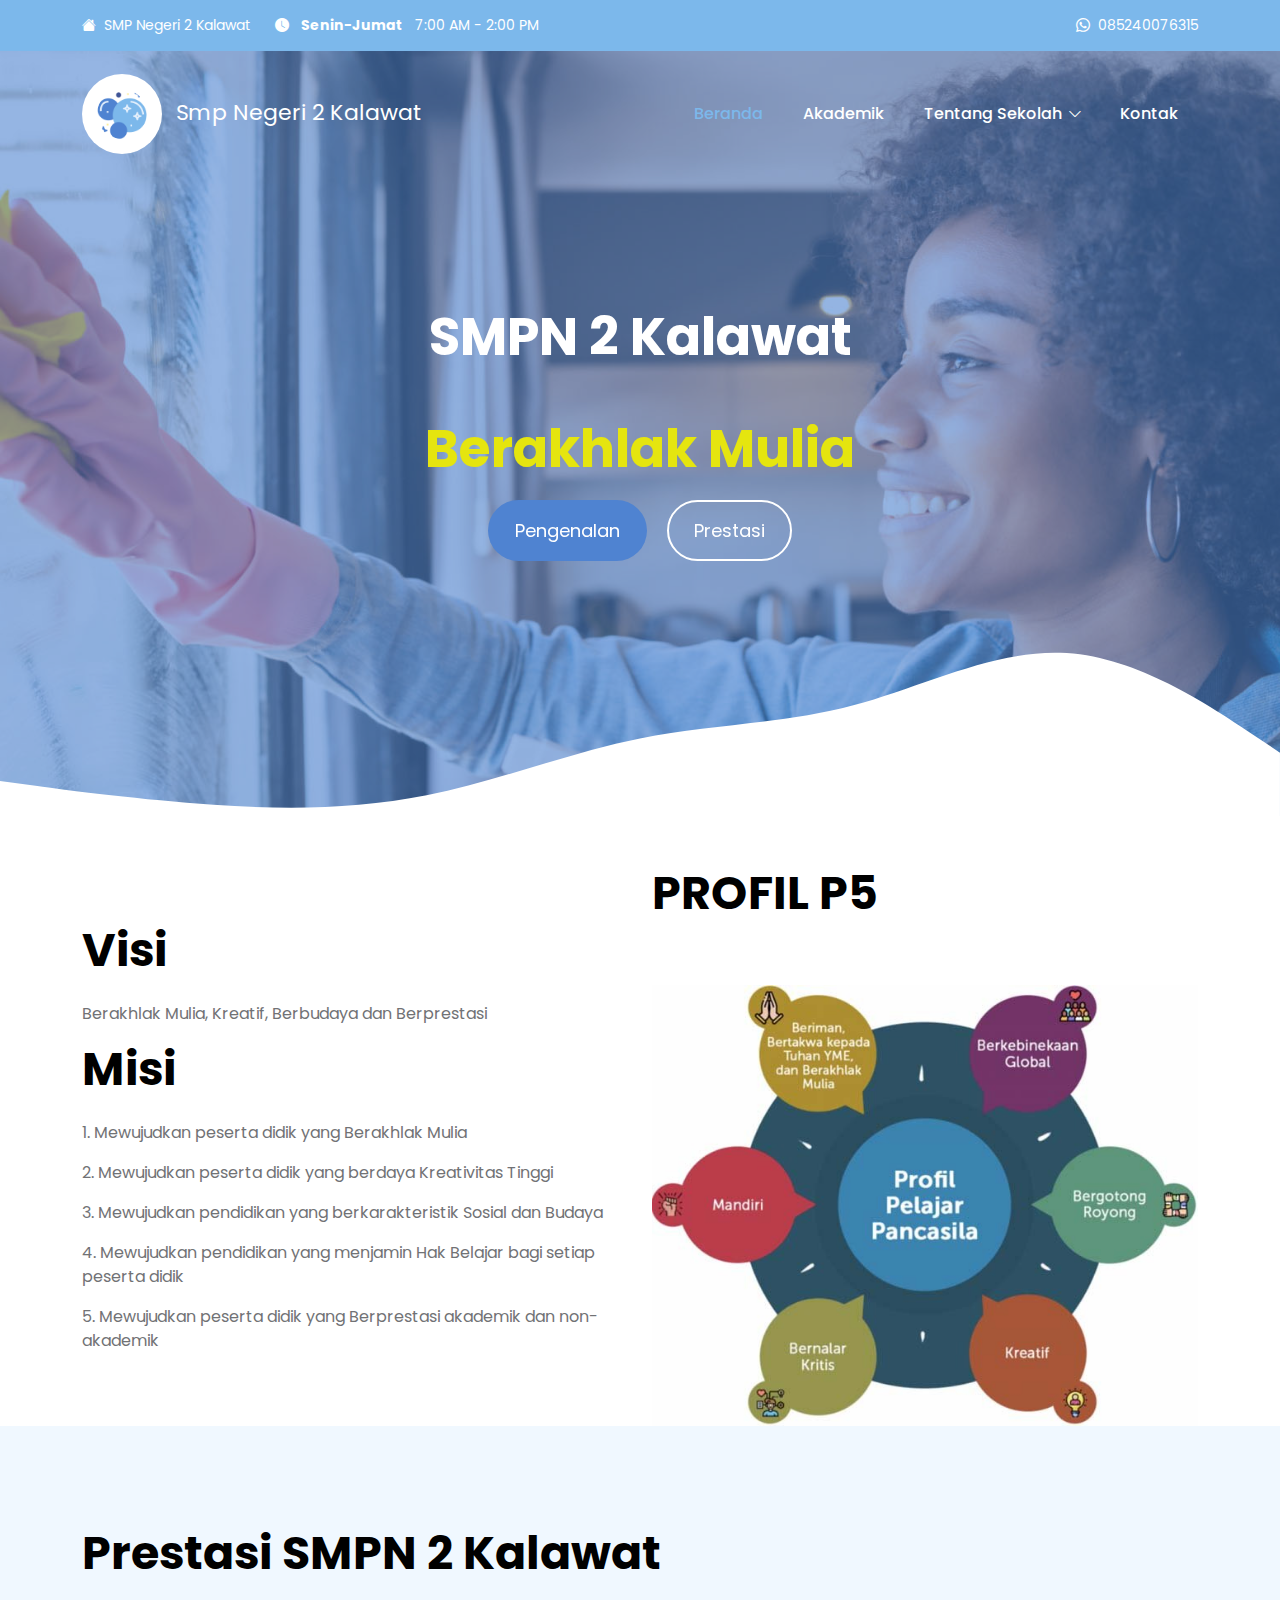
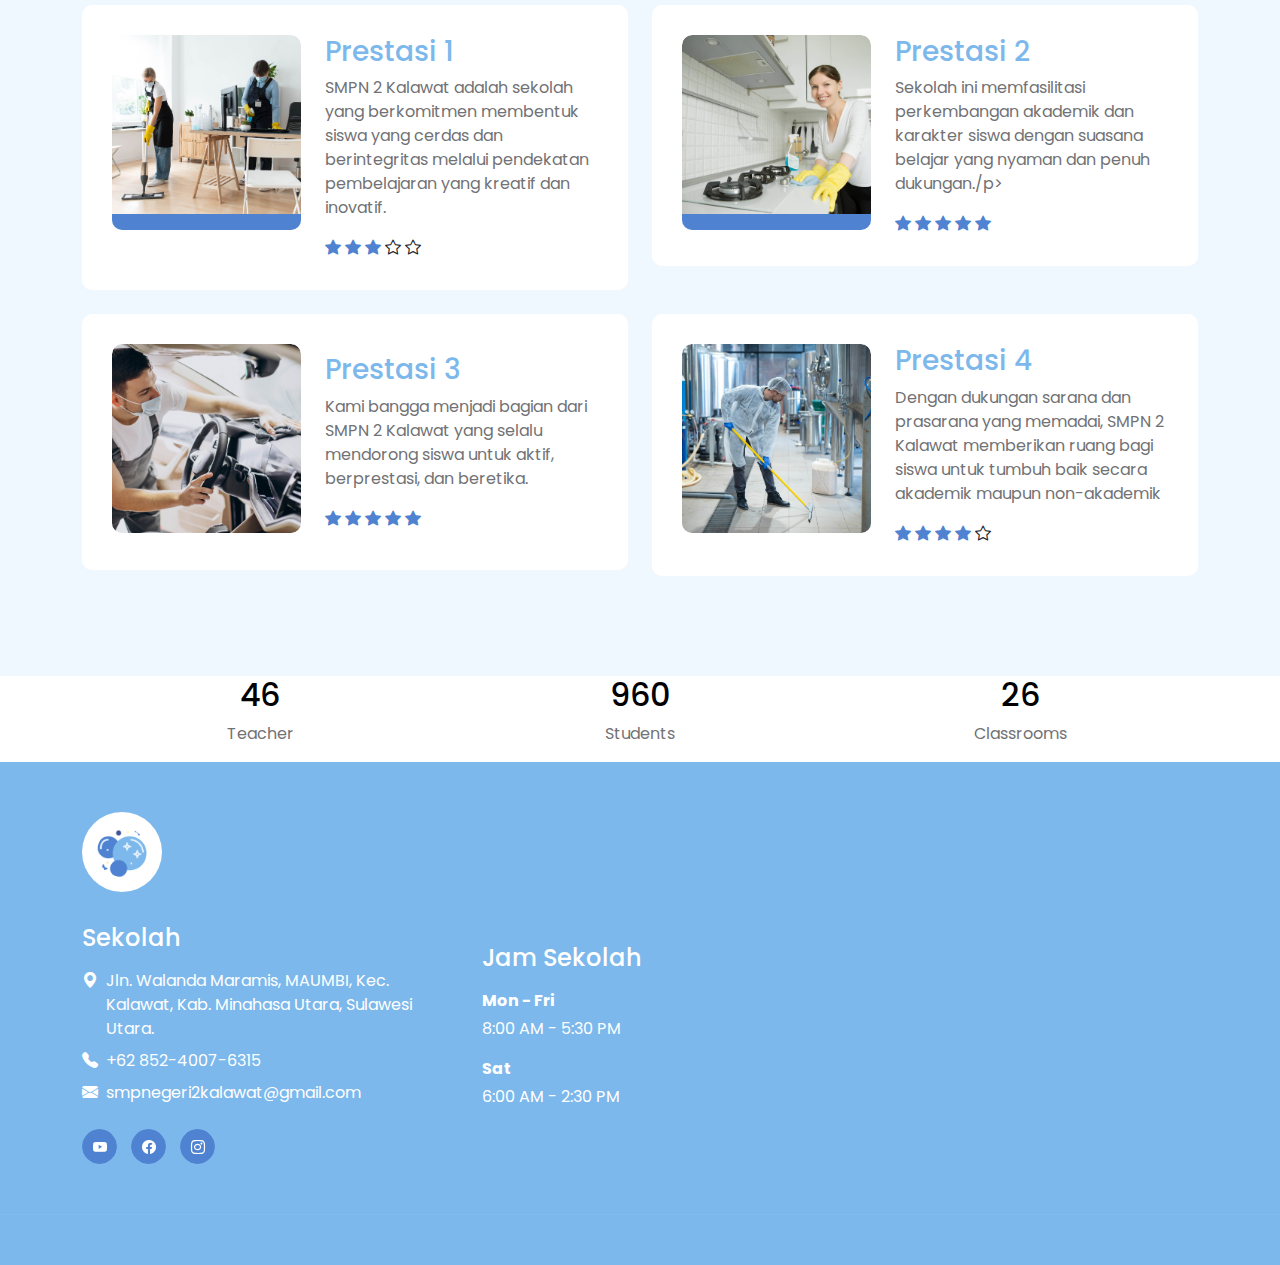
<file: index.html>
<!doctype html>
<html lang="en">
    <head>
        <meta charset="utf-8">
        <meta name="viewport" content="width=device-width, initial-scale=1">

        <meta name="description" content="">
        <meta name="author" content="">

        <title>SMPN 2 Kalawat</title>

        <!-- CSS FILES -->        
        <link rel="preconnect" href="https://fonts.googleapis.com">
        
        <link rel="preconnect" href="https://fonts.gstatic.com" crossorigin>
        
        <link href="https://fonts.googleapis.com/css2?family=Poppins:ital,wght@0,400;0,500;0,700;1,400&display=swap" rel="stylesheet">

        <link href="css/bootstrap.min.css" rel="stylesheet">

        <link href="css/bootstrap-icons.css" rel="stylesheet">

        <link href="css/tooplate-clean-work.css" rel="stylesheet">

<!--

Tooplate 2132 Clean Work

https://www.tooplate.com/view/2132-clean-work

Free Bootstrap 5 HTML Template

-->
    </head>
    
    <body>

        <header class="site-header">
            <div class="container">
                <div class="row">
                    
                    <div class="col-lg-12 col-12 d-flex flex-wrap">
                        <p class="d-flex me-4 mb-0">
                            <i class="bi-house-fill me-2"></i>
                            SMP Negeri 2 Kalawat
                        </p>

                        <p class="d-flex d-lg-block d-md-block d-none me-4 mb-0">
                            <i class="bi-clock-fill me-2"></i>
                            <strong class="me-2">Senin-Jumat</strong> 7:00 AM - 2:00 PM
                        </p>

                        <p class="site-header-icon-wrap text-white d-flex mb-0 ms-auto">
                            <i class="site-header-icon bi-whatsapp me-2"></i>

                            <a href="tel: 110-220-9800" class="text-white">
                                085240076315
                            </a>
                        </p>
                    </div>

                </div>
            </div>
        </header>

        <nav class="navbar navbar-expand-lg">
            <div class="container">
                <a class="navbar-brand" href="index.html">
                    <img src="images/bubbles.png" class="logo img-fluid" alt="">

                    <span class="ms-2">Smp Negeri 2 Kalawat</span>
                </a>

                <button class="navbar-toggler" type="button" data-bs-toggle="collapse" data-bs-target="#navbarNav" aria-controls="navbarNav" aria-expanded="false" aria-label="Toggle navigation">
                    <span class="navbar-toggler-icon"></span>
                </button>

                <div class="collapse navbar-collapse" id="navbarNav">
                    <ul class="navbar-nav ms-auto">
                        <li class="nav-item">
                            <a class="nav-link active" href="index.html">Beranda</a>
                        </li>

                        <li class="nav-item">
                            <a class="nav-link" href="about.html">Akademik</a>
                        </li>

                        <li class="nav-item dropdown">
                            <a class="nav-link dropdown-toggle" href="#section_5" id="navbarLightDropdownMenuLink" role="button" data-bs-toggle="dropdown" aria-expanded="false">Tentang Sekolah</a>

                            <ul class="dropdown-menu dropdown-menu-light" aria-labelledby="navbarLightDropdownMenuLink">
                                <li><a class="dropdown-item" href="services.html">Sejarah</a></li>

                                <li><a class="dropdown-item" href="coming-soon.html">Guru/Staf</a></li>

                                <li><a class="dropdown-item" href="page-404.html">Fasilitas</a></li>
                            </ul>
                        </li>

                        <li class="nav-item">
                            <a class="nav-link" href="contact.html">Kontak </a>
                        </li>

                        
                    </ul>
                </div>
            </div>
        </nav>

        <main>

            <section class="hero-section hero-section-full-height d-flex justify-content-center align-items-center">
                <div class="section-overlay"></div>

                <div class="container">
                    <div class="row">

                        <div class="col-lg-7 col-12 text-center mx-auto">
                            <h1 class="cd-headline rotate-1 text-white mb-4 pb-2">
                                <span>SMPN 2 Kalawat</span>
                                <span class="cd-words-wrapper">
                                    <b class="is-visible">Berakhlak Mulia</b>
                                    <b>Kreatif</b>
                                    <b>Berbudaya</b>
                                    <b>Berprestasi</b>

                                </span>
                            </h1>

                            <a class="custom-btn btn button button--atlas smoothscroll me-3" href="#intro-section">
                                <span>Pengenalan</span>

                                <div class="marquee" aria-hidden="true">
                                    <div class="marquee__inner">
                                        <span>Pengenalan</span>
                                        <span>Pengenalan</span>
                                        <span>Pengenalan</span>
                                        <span>Pengenalan</span>
                                    </div>
                                </div>
                            </a>

                            <a class="custom-btn custom-border-btn custom-btn-bg-white btn button button--pan smoothscroll" href="#services-section">
                                <span>Prestasi</span>
                            </a>
                        </div>

                    </div>
                </div>

                <svg xmlns="http://www.w3.org/2000/svg" viewBox="0 0 1440 320"><path fill="#ffffff" fill-opacity="1" d="M0,224L40,229.3C80,235,160,245,240,250.7C320,256,400,256,480,240C560,224,640,192,720,176C800,160,880,160,960,138.7C1040,117,1120,75,1200,80C1280,85,1360,139,1400,165.3L1440,192L1440,320L1400,320C1360,320,1280,320,1200,320C1120,320,1040,320,960,320C880,320,800,320,720,320C640,320,560,320,480,320C400,320,320,320,240,320C160,320,80,320,40,320L0,320Z"></path></svg>
            </section>
            
        
            <section class="intro-section" id="intro-section">
                <div class="container">
                    <div class="row justify-content-lg-center align-items-center">
            
                        <div class="col-lg-6 col-12">
                            <h2 class="mb-4">Visi</h2>
                            <p> Berakhlak Mulia, Kreatif, Berbudaya dan Berprestasi</p>
                            <h2 class="mb-4">Misi</h2>
                            <p>1. Mewujudkan peserta didik yang Berakhlak Mulia</p>
                            <p>2. Mewujudkan peserta didik yang berdaya Kreativitas Tinggi</p>
                            <p>3. Mewujudkan pendidikan yang berkarakteristik Sosial dan Budaya</p>
                            <p>4. Mewujudkan pendidikan yang menjamin Hak Belajar bagi setiap peserta didik</p>
                            <p>5. Mewujudkan peserta didik yang Berprestasi akademik dan non-akademik</p>
                        </div>
            
                        <div class="col-lg-6 col-12">
                            <h2 class="mb-4">PROFIL P5</h2>
                            <p><a href="#"></a>  <a rel="nofollow" href="https://www.freepik.com/" target="_blank"></a> </p>
                            <!-- Add your P5 image here -->
                            <img src="images/teams/p5 2.png" alt="P5 Image" class="img-fluid">
                        </div>
            
                    </div>
                </div>
            </section>
            

            <section class="services-section section-padding section-bg" id="services-section">                
                <div class="container">
                    <div class="row">

                        <div class="col-lg-12 col-12">
                            <h2 class="mb-4"> Prestasi SMPN 2 Kalawat</h2>
                        </div>

                        <div class="col-lg-6 col-12">
                            <div class="services-thumb">
                                <div class="row">
                                    <div class="col-lg-5 col-md-5 col-12">
                                        <div class="services-image-wrap">
                                            <a href="services-detail.html">
                                                <img src="images/services/people-taking-care-office-cleaning.jpg" class="services-image img-fluid" alt="">
                                                <img src="images/services/person-taking-care-office.jpg" class="services-image services-image-hover img-fluid" alt="">

                                                <div class="services-icon-wrap">
                                                    <div class="d-flex justify-content-between align-items-center">
                                                        

                                                    
                                                    </div>                                                    
                                                </div>
                                            </a>
                                        </div>
                                    </div>

                                    <div class="col-lg-7 col-md-7 col-12 d-flex align-items-center">
                                        <div class="services-info mt-4 mt-lg-0 mt-md-0">
                                            <h4 class="services-title mb-1 mb-lg-2">
                                                <a class="services-title-link" href="services-detail.html">Prestasi 1</a>
                                            </h4>

                                            <p>SMPN 2 Kalawat adalah sekolah yang berkomitmen membentuk siswa yang cerdas dan berintegritas melalui pendekatan pembelajaran yang kreatif dan inovatif.</p>

                                            <div class="d-flex flex-wrap align-items-center">
                                                <div class="reviews-icons">
                                                    <i class="bi-star-fill"></i>
                                                    <i class="bi-star-fill"></i>
                                                    <i class="bi-star-fill"></i>
                                                    <i class="bi-star"></i>
                                                    <i class="bi-star"></i>
                                                </div>

                                                
                                            </div>
                                        </div>
                                    </div>
                                </div>
                            </div>
                        </div>

                        <div class="col-lg-6 col-12">
                            <div class="services-thumb">
                                <div class="row">
                                    <div class="col-lg-5 col-md-5 col-12">
                                        <div class="services-image-wrap">
                                            <a href="services-detail.html">
                                                <img src="images/services/young-smiling-woman-wearing-rubber-gloves-cleaning-stove.jpg" class="services-image img-fluid" alt="">
                                                <img src="images/services/woman-holding-rag-detergent-cleaning-cooker.jpg" class="services-image services-image-hover img-fluid" alt="">

                                                <div class="services-icon-wrap">
                                                    <div class="d-flex justify-content-between align-items-center">
                                                        

                                                        
                                                    </div>                                                    
                                                </div>
                                            </a>
                                        </div>
                                    </div>

                                    <div class="col-lg-7 col-md-7 col-12 d-flex align-items-center">
                                        <div class="services-info mt-4 mt-lg-0 mt-md-0">
                                            <h4 class="services-title mb-1 mb-lg-2">
                                                <a class="services-title-link" href="services-detail.html">Prestasi 2</a>
                                            </h4>

                                            <p>Sekolah ini memfasilitasi perkembangan akademik dan karakter siswa dengan suasana belajar yang nyaman dan penuh dukungan./p>

                                            <div class="d-flex flex-wrap align-items-center">
                                                <div class="reviews-icons">
                                                    <i class="bi-star-fill"></i>
                                                    <i class="bi-star-fill"></i>
                                                    <i class="bi-star-fill"></i>
                                                    <i class="bi-star-fill"></i>
                                                    <i class="bi-star-fill"></i>
                                                </div>

                                                
                                            </div>
                                        </div>
                                    </div>
                                </div>
                            </div>
                        </div>

                        <div class="col-lg-6 col-12">
                            <div class="services-thumb mb-lg-0">
                                <div class="row">
                                    <div class="col-lg-5 col-md-5 col-12">
                                        <div class="services-image-wrap">
                                            <a href="services-detail.html">
                                                <img src="images/services/man-polishing-car-inside-car-service.jpg" class="services-image img-fluid" alt="">
                                                <img src="images/services/man-polishing-car-inside.jpg" class="services-image services-image-hover img-fluid" alt="">

                                                
                                            </a>
                                        </div>
                                    </div>

                                    <div class="col-lg-7 col-md-7 col-12 d-flex align-items-center">
                                        <div class="services-info mt-4 mt-lg-0 mt-md-0">
                                            <h4 class="services-title mb-1 mb-lg-2">
                                                <a class="services-title-link" href="services-detail.html">Prestasi 3</a>
                                            </h4>

                                            <p>Kami bangga menjadi bagian dari SMPN 2 Kalawat yang selalu mendorong siswa untuk aktif, berprestasi, dan beretika.</p>

                                            <div class="d-flex flex-wrap align-items-center">
                                                <div class="reviews-icons">
                                                    <i class="bi-star-fill"></i>
                                                    <i class="bi-star-fill"></i>
                                                    <i class="bi-star-fill"></i>
                                                    <i class="bi-star-fill"></i>
                                                    <i class="bi-star-fill"></i>
                                                </div>

                                                
                                            </div>
                                        </div>
                                    </div>
                                </div>
                            </div>
                        </div>

                        <div class="col-lg-6 col-12">
                            <div class="services-thumb mb-lg-0">
                                <div class="row">
                                    <div class="col-lg-5 col-md-5 col-12">
                                        <div class="services-image-wrap">
                                            <a href="services-detail.html">
                                                <img src="images/services/professional-industrial-cleaner-protective-uniform-cleaning-floor-food-processing-plant.jpg" class="services-image img-fluid" alt="">
                                                <img src="images/services/close-up-mop-cleaning-industrial-plant-floor.jpg" class="services-image services-image-hover img-fluid" alt="">

                                                
                                            </a>
                                        </div>
                                    </div>

                                    <div class="col-lg-7 col-md-7 col-12 d-flex align-items-center">
                                        <div class="services-info mt-4 mt-lg-0 mt-md-0">
                                            <h4 class="services-title mb-1 mb-lg-2">
                                                <a class="services-title-link" href="services-detail.html">Prestasi 4</a>
                                            </h4>

                                            <p>Dengan dukungan sarana dan prasarana yang memadai, SMPN 2 Kalawat memberikan ruang bagi siswa untuk tumbuh baik secara akademik maupun non-akademik</p>

                                            <div class="d-flex flex-wrap align-items-center">
                                                <div class="reviews-icons">
                                                    <i class="bi-star-fill"></i>
                                                    <i class="bi-star-fill"></i>
                                                    <i class="bi-star-fill"></i>
                                                    <i class="bi-star-fill"></i>
                                                    <i class="bi-star"></i>
                                                </div>

                                                
                                            </div>
                                        </div>
                                    </div>
                                </div>
                            </div>
                        </div>

                    </div>
                </div>
            </section>


            <section class="why-choose-us" id="why-choose-us">
                <div class="container">
                    <div class="row justify-content-center text-center">
                        <div class="col-lg-4 col-md-6 col-12">
                            <div class="stat-item">
                                <i class="fas fa-trophy fa-3x mb-3"></i>
                                <h3 class="stat-number">46</h3>
                                <p class="stat-label">Teacher</p>
                            </div>
                        </div>
                        <div class="col-lg-4 col-md-6 col-12">
                            <div class="stat-item">
                                <i class="fas fa-graduation-cap fa-3x mb-3"></i>
                                <h3 class="stat-number">960</h3>
                                <p class="stat-label">Students</p>
                            </div>
                        </div>
                        <div class="col-lg-4 col-md-6 col-12">
                            <div class="stat-item">
                                <i class="fas fa-university fa-3x mb-3"></i>
                                <h3 class="stat-number">26</h3>
                                <p class="stat-label">Classrooms</p>
                            </div>
                        </div>
                    </div>
                </div>
            </section>
            


            


        <footer class="site-footer">
            <div class="container">
                <div class="row">

                    <div class="col-lg-12 col-12 d-flex align-items-center mb-4 pb-2">
                        <div>
                            <img src="images/bubbles.png" class="logo img-fluid" alt="">
                        </div>
                    </div>

                    <div class="col-lg-4 col-md-6 col-12 mb-4 mb-lg-0 mb-md-0">
                        <h5 class="site-footer-title mb-3">Sekolah</h5>

                        <p class="text-white d-flex mt-3 mb-2">
                            <i class="bi-geo-alt-fill me-2"></i>
                            Jln. Walanda Maramis, MAUMBI, Kec. Kalawat, Kab. Minahasa Utara, Sulawesi Utara.
                        </p>

                        <p class="text-white d-flex mb-2">
                            <i class="bi-telephone-fill me-2"></i>

                            <a href="tel: 110-220-9800" class="site-footer-link">
                                +62 852-4007-6315
                            </a>
                        </p>

                        <p class="text-white d-flex">
                            <i class="bi-envelope-fill me-2"></i>

                            <a href="mailto:info@company.com" class="site-footer-link">
                                smpnegeri2kalawat@gmail.com
                            </a>
                        </p>

                        <ul class="social-icon mt-4">
                            <li class="social-icon-item">
                                <a href="#" class="social-icon-link button button--skoll">
                                    <span></span>
                                    <span class="bi-youtube"></span>
                                </a>
                            </li>

                            <li class="social-icon-item">
                                <a href="#" class="social-icon-link button button--skoll">
                                    <span></span>
                                    <span class="bi-facebook"></span>
                                </a>
                            </li>

                            <li class="social-icon-item">
                                <a href="#" class="social-icon-link button button--skoll">
                                    <span></span>
                                    <span class="bi-instagram"></span>
                                </a>
                            </li>
                        </ul>
                    </div>

                    <div class="col-lg-3 col-md-6 col-6 mt-3 mt-lg-0 mt-md-0">
                        <div class="featured-block">
                            <h5 class="text-white mb-3">Jam Sekolah</h5>

                            <strong class="d-block text-white mb-1">Mon - Fri</strong>

                            <p class="text-white mb-3">8:00 AM - 5:30 PM</p>

                            <strong class="d-block text-white mb-1">Sat</strong>

                            <p class="text-white mb-0">6:00 AM - 2:30 PM</p>
                        </div>
                    </div>
                </div>
            </div>

            <div class="site-footer-bottom">
                <div class="container">
                    <div class="row">

                        
                    </div>
                </div>
            </div>
        </footer>

        <!-- JAVASCRIPT FILES -->
        <script src="js/jquery.min.js"></script>
        <script src="js/bootstrap.min.js"></script>
        <script src="js/jquery.backstretch.min.js"></script>
        <script src="js/counter.js"></script>
        <script src="js/countdown.js"></script>
        <script src="js/init.js"></script>
        <script src="js/modernizr.js"></script>
        <script src="js/animated-headline.js"></script>
        <script src="js/custom.js"></script>

    </body>
</html>
</file>
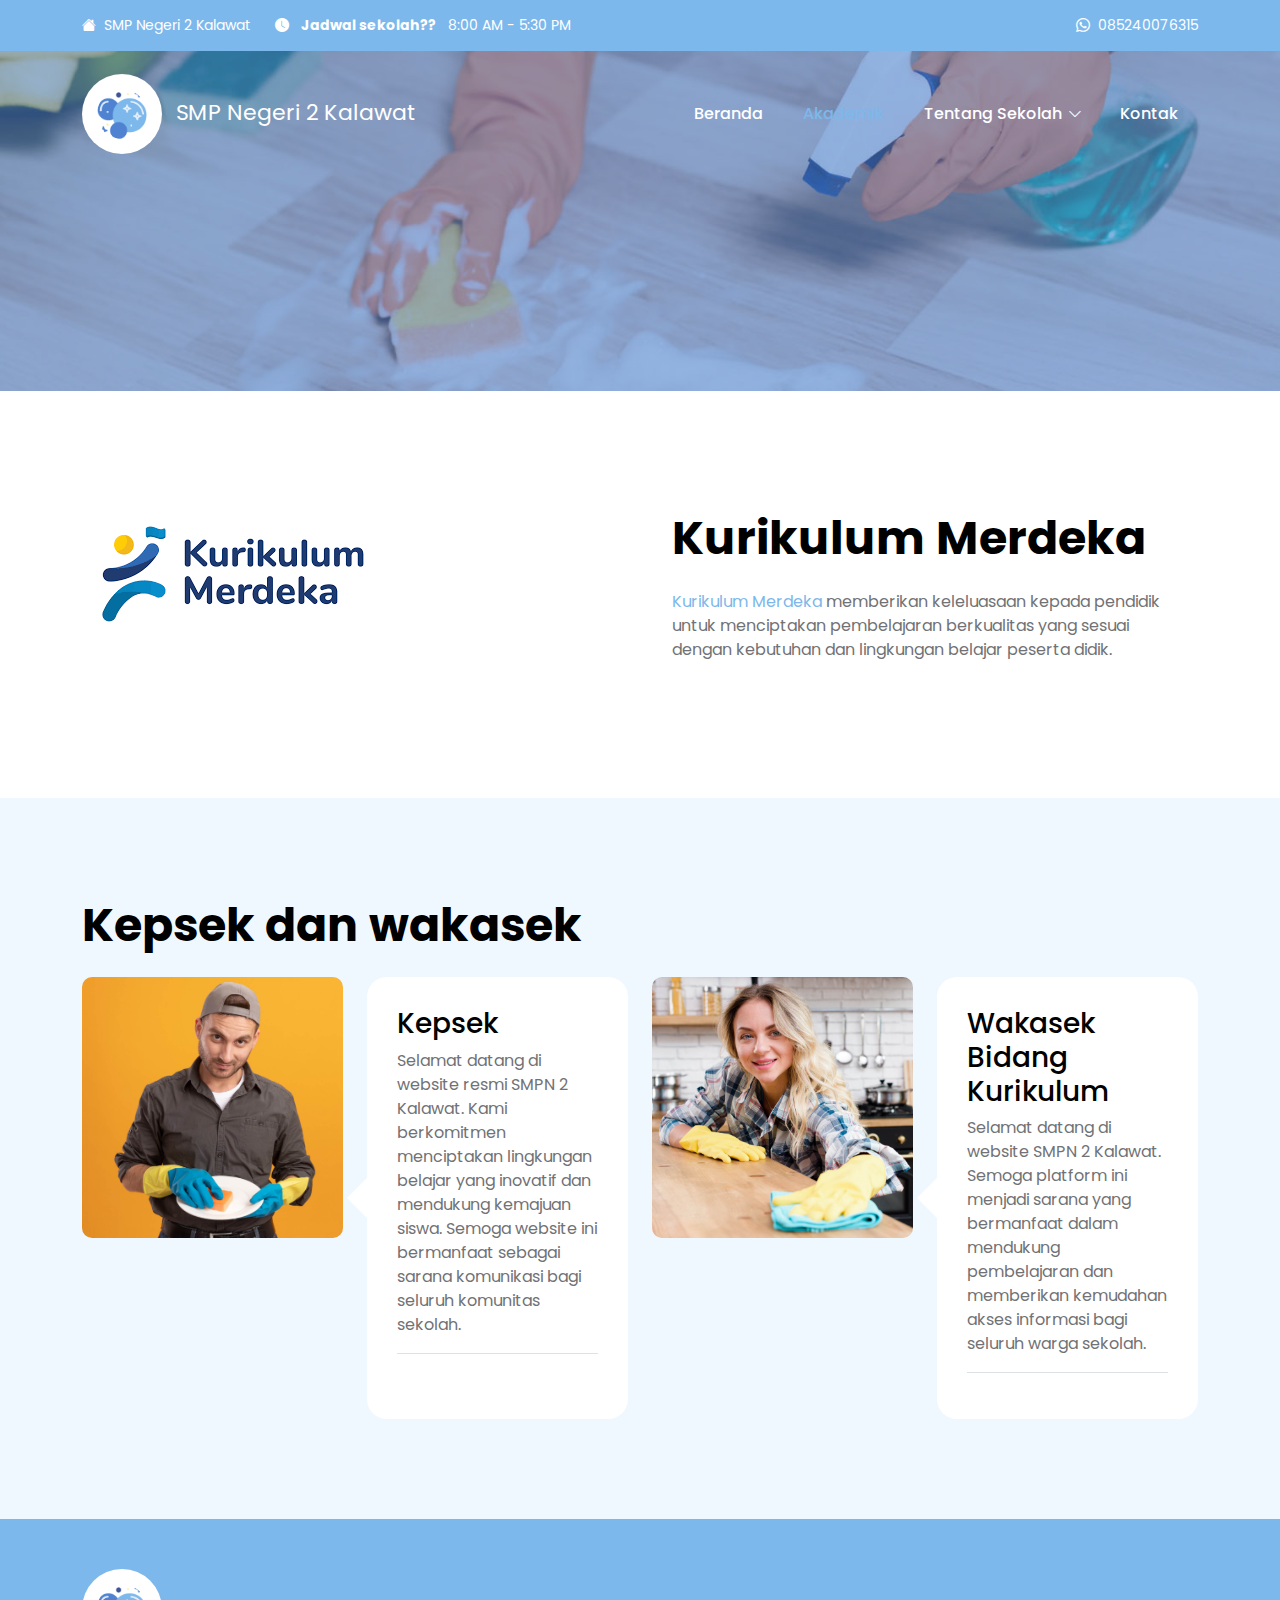
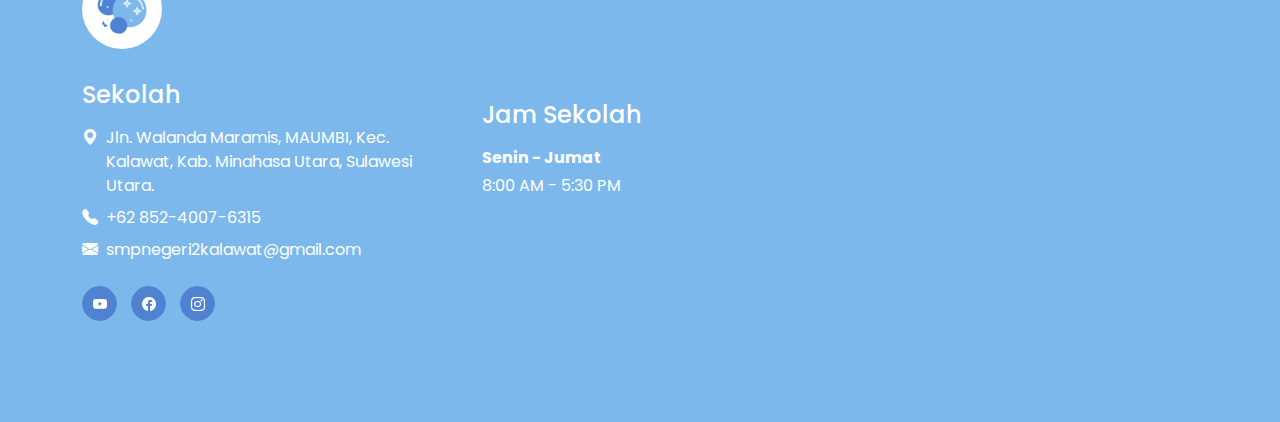
<file: about.html>
<!doctype html>
<html lang="en">
    <head>
        <meta charset="utf-8">
        <meta name="viewport" content="width=device-width, initial-scale=1">

        <meta name="description" content="">
        <meta name="author" content="">

        <title>SMPN 2 Kalawat</title>

        <!-- CSS FILES -->        
        <link rel="preconnect" href="https://fonts.googleapis.com">
        
        <link rel="preconnect" href="https://fonts.gstatic.com" crossorigin>
        
        <link href="https://fonts.googleapis.com/css2?family=Poppins:ital,wght@0,400;0,500;0,700;1,400&display=swap" rel="stylesheet">

        <link href="css/bootstrap.min.css" rel="stylesheet">

        <link href="css/bootstrap-icons.css" rel="stylesheet">

        <link href="css/tooplate-clean-work.css" rel="stylesheet">
<!--

Tooplate 2132 Clean Work

https://www.tooplate.com/view/2132-clean-work

Free Bootstrap 5 HTML Template

-->
    </head>
    
    <body>

        <header class="site-header">
            <div class="container">
                <div class="row">
                    
                    <div class="col-lg-12 col-12 d-flex flex-wrap">
                        <p class="d-flex me-4 mb-0">
                            <i class="bi-house-fill me-2"></i>
                            SMP Negeri 2 Kalawat
                        </p>

                        <p class="d-flex d-lg-block d-md-block d-none me-4 mb-0">
                            <i class="bi-clock-fill me-2"></i>
                            <strong class="me-2">Jadwal sekolah??</strong> 8:00 AM - 5:30 PM
                        </p>

                        <p class="site-header-icon-wrap text-white d-flex mb-0 ms-auto">
                            <i class="site-header-icon bi-whatsapp me-2"></i>

                            <a href="tel: 110-220-9800" class="text-white">
                                085240076315
                            </a>
                        </p>
                    </div>

                </div>
            </div>
        </header>

        <nav class="navbar navbar-expand-lg">
            <div class="container">
                <a class="navbar-brand" href="index.html">
                    <img src="images/bubbles.png" class="logo img-fluid" alt="">

                    <span class="ms-2">SMP Negeri 2 Kalawat</span>
                </a>

                <button class="navbar-toggler" type="button" data-bs-toggle="collapse" data-bs-target="#navbarNav" aria-controls="navbarNav" aria-expanded="false" aria-label="Toggle navigation">
                    <span class="navbar-toggler-icon"></span>
                </button>

                <div class="collapse navbar-collapse" id="navbarNav">
                    <ul class="navbar-nav ms-auto">
                        <li class="nav-item">
                            <a class="nav-link" href="index.html">Beranda</a>
                        </li>

                        <li class="nav-item">
                            <a class="nav-link active" href="about.html">Akademik</a>
                        </li>

                        <li class="nav-item dropdown">
                            <a class="nav-link dropdown-toggle" href="#section_5" id="navbarLightDropdownMenuLink" role="button" data-bs-toggle="dropdown" aria-expanded="false">Tentang Sekolah</a>

                            <ul class="dropdown-menu dropdown-menu-light" aria-labelledby="navbarLightDropdownMenuLink">
                                <li><a class="dropdown-item" href="services.html">Sejarah</a></li>

                                <li><a class="dropdown-item" href="coming-soon.html">Guru/Staf</a></li>

                                <li><a class="dropdown-item" href="page-404.html">Fasilitas</a></li>
                            </ul>
                        </li>

                        <li class="nav-item">
                            <a class="nav-link" href="contact.html">Kontak</a>
                        </li>

                        
                    </ul>
                </div>
            </div>
        </nav>

        <main>

            <section class="banner-section d-flex justify-content-center align-items-end">
                <div class="section-overlay"></div>

                <div class="container">
                    <div class="row">

                    

                        

                    </div>
                </div>
            </section>
         

            <section class="section-padding">
                <div class="container">
                    <div class="row">

                        <div class="col-lg-6 col-12">
                            <img src="images/teams/kurikulum merdeka.png" class="featured-image img-fluid">
                        </div>

                        <div class="col-lg-6 col-12">
                            <div class="featured-block">
                                <h2 class="mb-4">Kurikulum Merdeka</h2>
            
                                <!-- Tautan pada "Kurikulum Merdeka" -->
                                <p>
                                    <a href="https://kurikulum.kemdikbud.go.id/tentang" target="_blank" style="text-decoration: none; color:blue inherit;">
                                        Kurikulum Merdeka
                                    </a> memberikan keleluasaan kepada pendidik untuk menciptakan pembelajaran berkualitas yang sesuai dengan kebutuhan dan lingkungan belajar peserta didik.
                                </p>
                            

                                
                            </div>
                        </div>

                    </div>
                </div>
            </section>


            <section class="team-section section-padding section-bg">
                <div class="container">
                    <div class="row">

                        <div class="col-lg-12 col-12">
                            <h2 class="mb-4">Kepsek dan wakasek</h2>
                        </div>

                        <div class="col-lg-3 col-md-6 col-12 mb-lg-0 mb-md-5">
                            <img src="images/teams/young-cleaning-man-wearing-casual-clothes.jpg" class="team-image img-fluid">
                        </div>

                        <div class="col-lg-3 col-md-6 col-12 d-flex justify-content-lg-center mt-4 mt-lg-0 mt-md-0 mb-5 mb-lg-0">
                            <div class="team-info mx-auto mx-lg-0">
                                <h4 class="mb-2">Kepsek</h4>

                                <p> Selamat datang di website resmi SMPN 2 Kalawat. Kami berkomitmen menciptakan lingkungan belajar yang inovatif dan mendukung kemajuan siswa. Semoga website ini bermanfaat sebagai sarana komunikasi bagi seluruh komunitas sekolah.</p>

                                <div class="border-top mt-3 pt-3">
                                    <p class="d-flex mb-0">
                                       

                                        
                                    </p>
                                </div>
                            </div>
                        </div>

                        <div class="col-lg-3 col-md-6 col-12">
                            <img src="images/teams/happy-young-woman-wiping-kitchen-counter-wearing-yellow-gloves.jpg" class="team-image img-fluid">
                        </div>

                        <div class="col-lg-3 col-md-6 col-12 d-flex justify-content-lg-center mt-4 mt-lg-0 mt-md-0">
                            <div class="team-info mx-auto mx-lg-0">
                                <h4 class="mb-2">Wakasek Bidang Kurikulum</h4>

                                <p>
                                    Selamat datang di website SMPN 2 Kalawat. Semoga platform ini menjadi sarana yang bermanfaat dalam mendukung pembelajaran dan memberikan kemudahan akses informasi bagi seluruh warga sekolah.</p>

                                <div class="border-top mt-3 pt-3">
                                    <p class="d-flex mb-0">
                                        
                                    </p>
                                </div>
                            </div>
                        </div>

                    </div>
                </div>
            </section>

        </main>



        <footer class="site-footer">
            <div class="container">
                <div class="row">

                    <div class="col-lg-12 col-12 d-flex align-items-center mb-4 pb-2">
                        <div>
                            <img src="images/bubbles.png" class="logo img-fluid" alt="">
                        </div>
                    </div>

                    <div class="col-lg-4 col-md-6 col-12 mb-4 mb-lg-0 mb-md-0">
                        <h5 class="site-footer-title mb-3">Sekolah</h5>

                        <p class="text-white d-flex mt-3 mb-2">
                            <i class="bi-geo-alt-fill me-2"></i>
                            Jln. Walanda Maramis, MAUMBI, Kec. Kalawat, Kab. Minahasa Utara, Sulawesi Utara.
                        </p>

                        <p class="text-white d-flex mb-2">
                            <i class="bi-telephone-fill me-2"></i>

                            <a href="tel: 110-220-9800" class="site-footer-link">
                                +62 852-4007-6315
                            </a>
                        </p>

                        <p class="text-white d-flex">
                            <i class="bi-envelope-fill me-2"></i>

                            <a href="mailto:info@company.com" class="site-footer-link">
                                smpnegeri2kalawat@gmail.com
                            </a>
                        </p>

                        <ul class="social-icon mt-4">
                            <li class="social-icon-item">
                                <a href="#" class="social-icon-link button button--skoll">
                                    <span></span>
                                    <span class="bi-youtube"></span>
                                </a>
                            </li>

                            <li class="social-icon-item">
                                <a href="#" class="social-icon-link button button--skoll">
                                    <span></span>
                                    <span class="bi-facebook"></span>
                                </a>
                            </li>

                            <li class="social-icon-item">
                                <a href="#" class="social-icon-link button button--skoll">
                                    <span></span>
                                    <span class="bi-instagram"></span>
                                </a>
                            </li>
                        </ul>
                    </div>

                    <div class="col-lg-3 col-md-6 col-6 mt-3 mt-lg-0 mt-md-0">
                        <div class="featured-block">
                            <h5 class="text-white mb-3">Jam Sekolah</h5>

                            <strong class="d-block text-white mb-1">Senin - Jumat</strong>

                            <p class="text-white mb-3">8:00 AM - 5:30 PM</p>

                            
                        </div>
                    </div>
                </div>
            </div>

            <div class="site-footer-bottom">
                <div class="container">
                    <div class="row">

                        
                    </div>
                </div>
            </div>
        </footer>

        <!-- JAVASCRIPT FILES -->
        <script src="js/jquery.min.js"></script>
        <script src="js/bootstrap.min.js"></script>
        <script src="js/jquery.backstretch.min.js"></script>
        <script src="js/counter.js"></script>
        <script src="js/countdown.js"></script>
        <script src="js/init.js"></script>
        <script src="js/modernizr.js"></script>
        <script src="js/animated-headline.js"></script>
        <script src="js/custom.js"></script>

    </body>
</html>
</file>
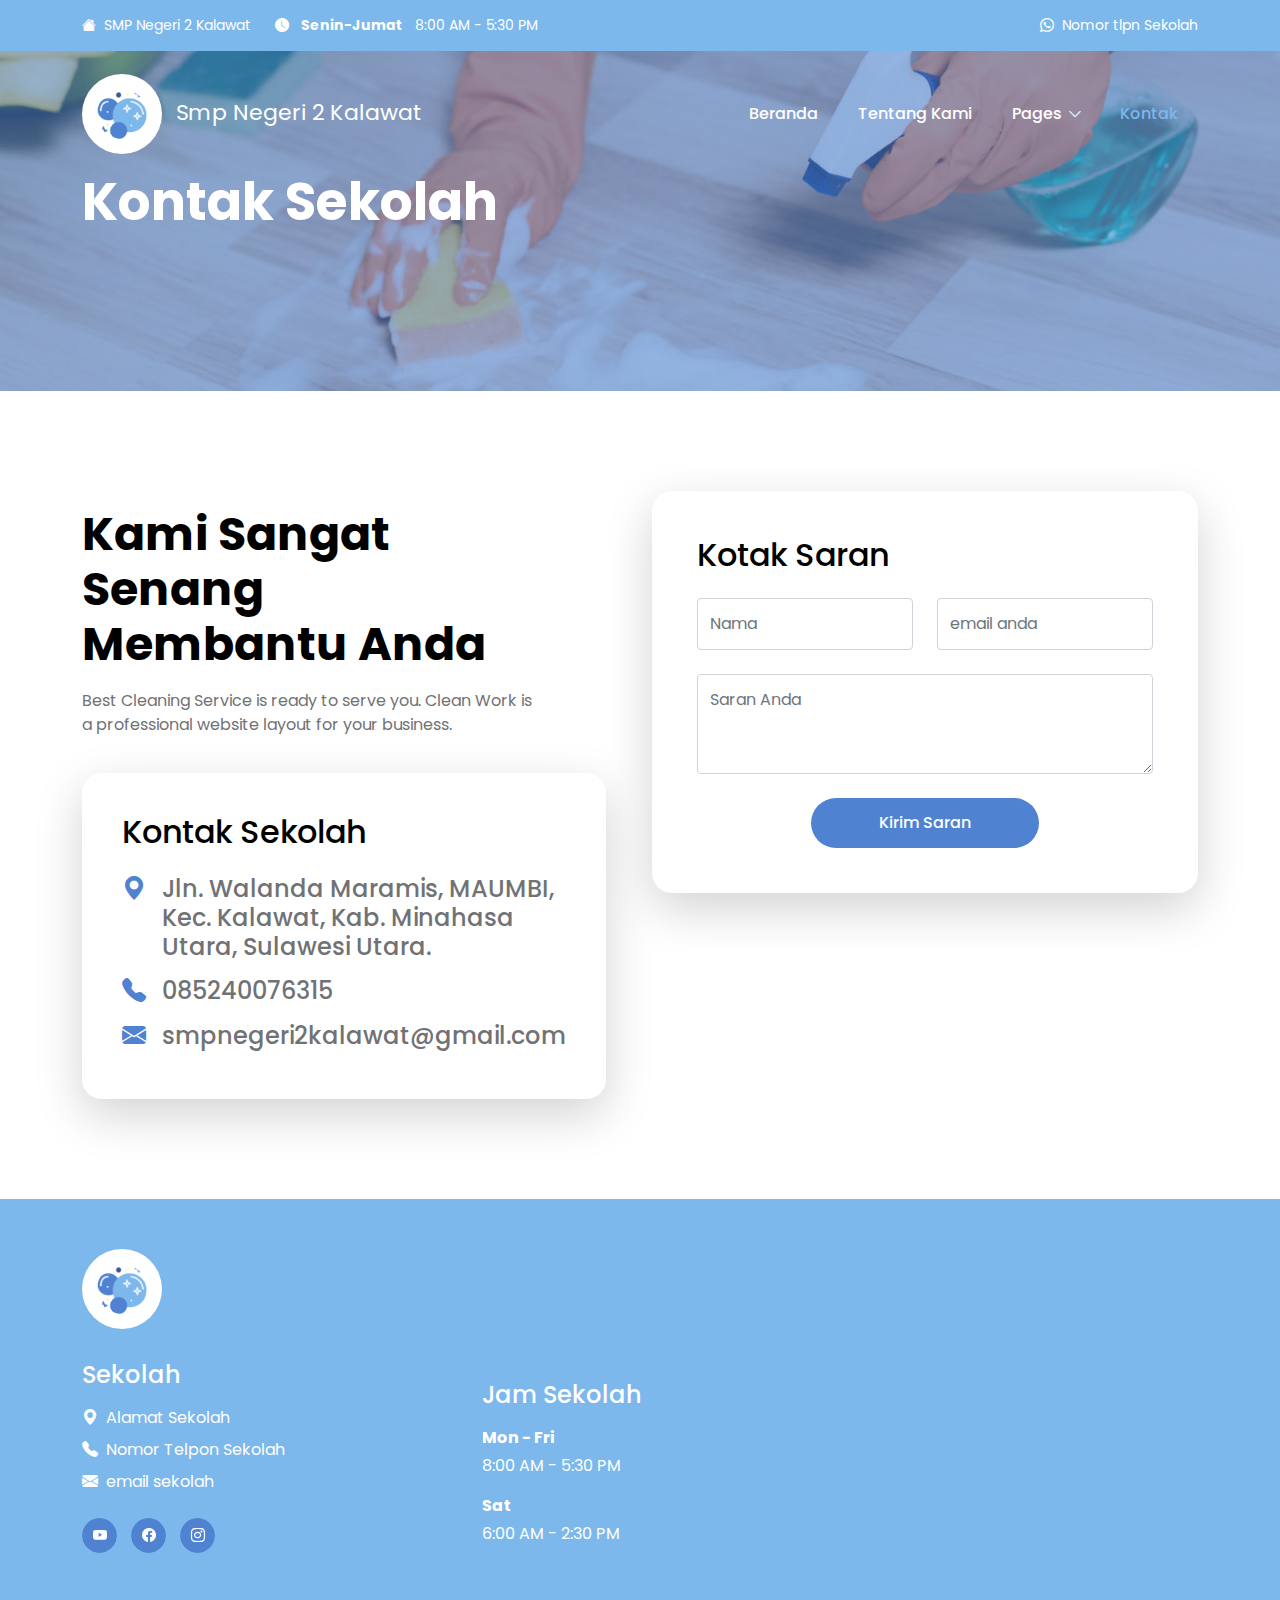
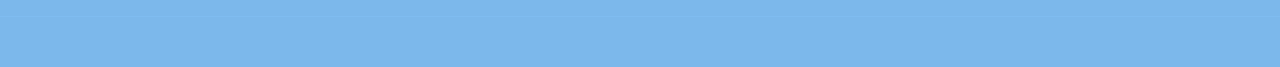
<file: contact.html>
<!doctype html>
<html lang="en">
    <head>
        <meta charset="utf-8">
        <meta name="viewport" content="width=device-width, initial-scale=1">

        <meta name="description" content="">
        <meta name="author" content="">

        <title>SMPN 2 Kalawat</title>

        <!-- CSS FILES -->        
        <link rel="preconnect" href="https://fonts.googleapis.com">
        
        <link rel="preconnect" href="https://fonts.gstatic.com" crossorigin>
        
        <link href="https://fonts.googleapis.com/css2?family=Poppins:ital,wght@0,400;0,500;0,700;1,400&display=swap" rel="stylesheet">

        <link href="css/bootstrap.min.css" rel="stylesheet">

        <link href="css/bootstrap-icons.css" rel="stylesheet">

        <link href="css/tooplate-clean-work.css" rel="stylesheet">
<!--

Tooplate 2132 Clean Work

https://www.tooplate.com/view/2132-clean-work

Free Bootstrap 5 HTML Template

-->
    </head>
    
    <body>

        <header class="site-header">
            <div class="container">
                <div class="row">
                    
                    <div class="col-lg-12 col-12 d-flex flex-wrap">
                        <p class="d-flex me-4 mb-0">
                            <i class="bi-house-fill me-2"></i>
                            SMP Negeri 2 Kalawat 
                        </p>

                        <p class="d-flex d-lg-block d-md-block d-none me-4 mb-0">
                            <i class="bi-clock-fill me-2"></i>
                            <strong class="me-2">Senin-Jumat</strong> 8:00 AM - 5:30 PM
                        </p>

                        <p class="site-header-icon-wrap text-white d-flex mb-0 ms-auto">
                            <i class="site-header-icon bi-whatsapp me-2"></i>

                            <a href="tel: 110-220-9800" class="text-white">
                                Nomor tlpn Sekolah 
                            </a>
                        </p>
                    </div>

                </div>
            </div>
        </header>

        <nav class="navbar navbar-expand-lg">
            <div class="container">
                <a class="navbar-brand" href="index.html">
                    <img src="images/bubbles.png" class="logo img-fluid" alt="">

                    <span class="ms-2">Smp Negeri 2 Kalawat</span>
                </a>

                <button class="navbar-toggler" type="button" data-bs-toggle="collapse" data-bs-target="#navbarNav" aria-controls="navbarNav" aria-expanded="false" aria-label="Toggle navigation">
                    <span class="navbar-toggler-icon"></span>
                </button>

                <div class="collapse navbar-collapse" id="navbarNav">
                    <ul class="navbar-nav ms-auto">
                        <li class="nav-item">
                            <a class="nav-link" href="index.html">Beranda</a>
                        </li>

                        <li class="nav-item">
                            <a class="nav-link" href="about.html">Tentang Kami</a>
                        </li>

                        <li class="nav-item dropdown">
                            <a class="nav-link dropdown-toggle" href="#section_5" id="navbarLightDropdownMenuLink" role="button" data-bs-toggle="dropdown" aria-expanded="false">Pages</a>

                            <ul class="dropdown-menu dropdown-menu-light" aria-labelledby="navbarLightDropdownMenuLink">
                                <li><a class="dropdown-item" href="services.html">Our Services</a></li>

                                <li><a class="dropdown-item" href="coming-soon.html">Coming Soon</a></li>

                                <li><a class="dropdown-item" href="page-404.html">Page 404</a></li>
                            </ul>
                        </li>

                        <li class="nav-item">
                            <a class="nav-link active" href="contact.html">Kontak </a>
                        </li>

                        
                    </ul>
                </div>
            </div>
        </nav>

        <main>

            <section class="banner-section d-flex justify-content-center align-items-end">
                <div class="section-overlay"></div>

                <div class="container">
                    <div class="row">

                        <div class="col-lg-7 col-12">
                            <h1 class="text-white mb-lg-0">Kontak Sekolah </h1>
                        </div>

                        <div class="col-lg-4 col-12 d-flex justify-content-lg-end align-items-center ms-auto">
                            <nav aria-label="breadcrumb">
                            </nav>
                        </div>

                    </div>
                </div>
            </section>
         

            <section class="contact-section section-padding">
                <div class="container">
                    <div class="row">

                        <div class="col-lg-5 col-12 me-auto mb-lg-0 mb-5">
                            <h2 class="my-3">Kami Sangat Senang Membantu Anda</h2>

                            <p>Best Cleaning Service is ready to serve you. Clean Work is a professional website layout for your business.</p>

                            <div class="contact-info bg-white shadow-lg">
                                <h3 class="mb-4">Kontak Sekolah</h3>

                                <h5 class="d-flex mt-3 mb-3">
                                    <i class="bi-geo-alt-fill custom-icon me-3"></i>
                                    Jln. Walanda Maramis, MAUMBI, Kec. Kalawat, Kab. Minahasa Utara, Sulawesi Utara.
                                </h5>

                                <h5 class="d-flex mb-3">
                                    <i class="bi-telephone-fill custom-icon me-3"></i>

                                    <a href="tel: 110-220-9800">
                                        085240076315
                                    </a>
                                </h5>

                                <h5 class="d-flex">
                                    <i class="bi-envelope-fill custom-icon me-3"></i>

                                    <a href="mailto:info@company.com">
                                        smpnegeri2kalawat@gmail.com
                                    </a>
                                </h5>
                            </div>
                        </div>

                        <div class="col-lg-6 col-12">
                            <form class="custom-form consulting-form bg-white shadow-lg mb-5 mb-lg-0" action="#" method="post" role="form">
                                <div class="consulting-form-header d-flex align-items-center">
                                    <h3 class="mb-4">Kotak Saran </h3>
                                </div>

                                <div class="consulting-form-body">
                                    <div class="row">
                                        <div class="col-lg-6 col-md-6 col-12">
                                            <input type="text" name="volunteer-name" id="volunteer-name" class="form-control" placeholder="Nama " required>
                                        </div>

                                        <div class="col-lg-6 col-md-6 col-12">
                                            <input type="email" name="volunteer-email" id="volunteer-email" pattern="[^ @]*@[^ @]*" class="form-control" placeholder="email anda " required>
                                        </div>
                                    </div>


                                    <textarea name="volunteer-message" rows="3" class="form-control" id="volunteer-message" placeholder="Saran Anda"></textarea>

                                    <div class="col-lg-6 col-md-10 col-8 mx-auto">
                                        <button type="submit" class="form-control">Kirim Saran</button>
                                    </div>
                                </div>
                            </form>
                        </div>

                    </div>
                </div>
            </section>
        </main>

        <footer class="site-footer">
            <div class="container">
                <div class="row">

                    <div class="col-lg-12 col-12 d-flex align-items-center mb-4 pb-2">
                        <div>
                            <img src="images/bubbles.png" class="logo img-fluid" alt="">
                        </div>
                    </div>

                    <div class="col-lg-4 col-md-6 col-12 mb-4 mb-lg-0 mb-md-0">
                        <h5 class="site-footer-title mb-3">Sekolah</h5>

                        <p class="text-white d-flex mt-3 mb-2">
                            <i class="bi-geo-alt-fill me-2"></i>
                            Alamat Sekolah
                        </p>

                        <p class="text-white d-flex mb-2">
                            <i class="bi-telephone-fill me-2"></i>

                            <a href="tel: 110-220-9800" class="site-footer-link">
                                Nomor Telpon Sekolah
                            </a>
                        </p>

                        <p class="text-white d-flex">
                            <i class="bi-envelope-fill me-2"></i>

                            <a href="mailto:info@company.com" class="site-footer-link">
                                email sekolah
                            </a>
                        </p>

                        <ul class="social-icon mt-4">
                            <li class="social-icon-item">
                                <a href="#" class="social-icon-link button button--skoll">
                                    <span></span>
                                    <span class="bi-youtube"></span>
                                </a>
                            </li>

                            <li class="social-icon-item">
                                <a href="#" class="social-icon-link button button--skoll">
                                    <span></span>
                                    <span class="bi-facebook"></span>
                                </a>
                            </li>

                            <li class="social-icon-item">
                                <a href="#" class="social-icon-link button button--skoll">
                                    <span></span>
                                    <span class="bi-instagram"></span>
                                </a>
                            </li>
                        </ul>
                    </div>

                    <div class="col-lg-3 col-md-6 col-6 mt-3 mt-lg-0 mt-md-0">
                        <div class="featured-block">
                            <h5 class="text-white mb-3">Jam Sekolah</h5>

                            <strong class="d-block text-white mb-1">Mon - Fri</strong>

                            <p class="text-white mb-3">8:00 AM - 5:30 PM</p>

                            <strong class="d-block text-white mb-1">Sat</strong>

                            <p class="text-white mb-0">6:00 AM - 2:30 PM</p>
                        </div>
                    </div>
                </div>
            </div>

            <div class="site-footer-bottom">
                <div class="container">
                    <div class="row">

                        
                    </div>
                </div>
            </div>
        </footer>

        <!-- JAVASCRIPT FILES -->
        <script src="js/jquery.min.js"></script>
        <script src="js/bootstrap.min.js"></script>
        <script src="js/jquery.backstretch.min.js"></script>
        <script src="js/counter.js"></script>
        <script src="js/countdown.js"></script>
        <script src="js/init.js"></script>
        <script src="js/modernizr.js"></script>
        <script src="js/animated-headline.js"></script>
        <script src="js/custom.js"></script>

    </body>
</html>
</file>
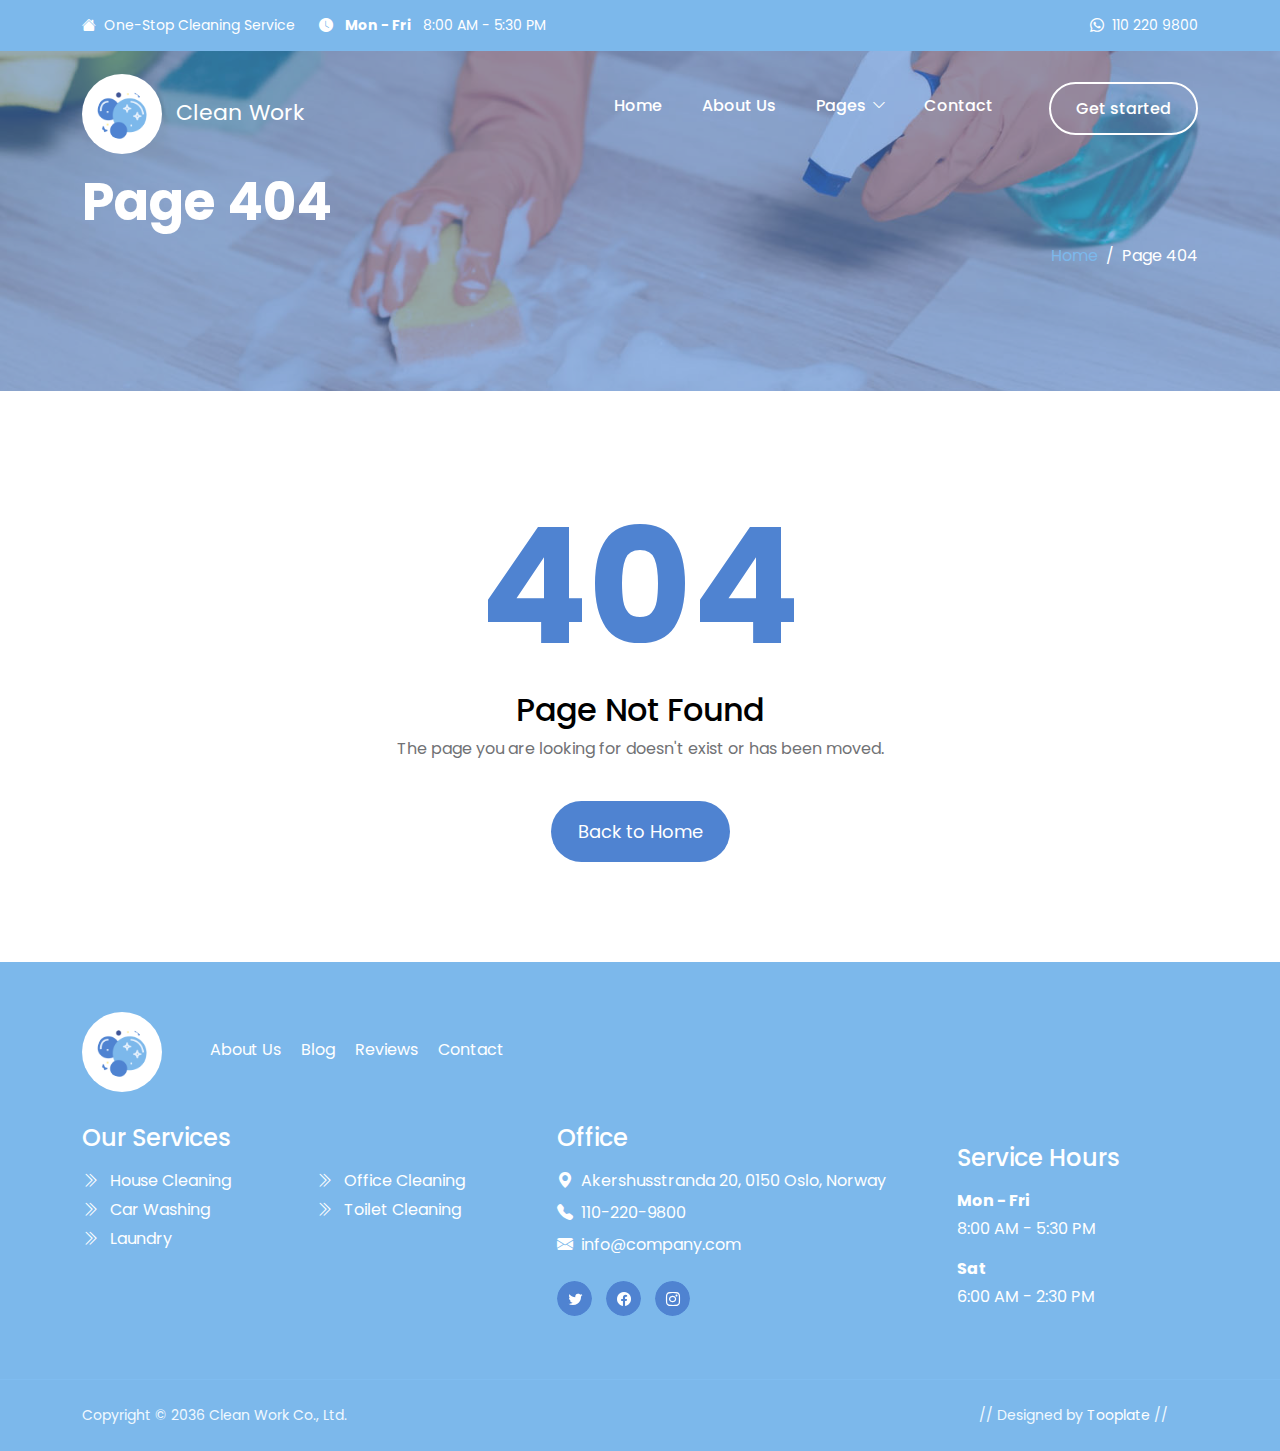
<file: page-404.html>
<!doctype html>
<html lang="en">
    <head>
        <meta charset="utf-8">
        <meta name="viewport" content="width=device-width, initial-scale=1">

        <meta name="description" content="">
        <meta name="author" content="">

        <title>Page Not Found | Bootstrap 5 Theme</title>

        <!-- CSS FILES -->        
        <link rel="preconnect" href="https://fonts.googleapis.com">
        
        <link rel="preconnect" href="https://fonts.gstatic.com" crossorigin>
        
        <link href="https://fonts.googleapis.com/css2?family=Poppins:ital,wght@0,400;0,500;0,700;1,400&display=swap" rel="stylesheet">

        <link href="css/bootstrap.min.css" rel="stylesheet">

        <link href="css/bootstrap-icons.css" rel="stylesheet">

        <link href="css/tooplate-clean-work.css" rel="stylesheet">
<!--

Tooplate 2132 Clean Work

https://www.tooplate.com/view/2132-clean-work

Free Bootstrap 5 HTML Template

-->
    </head>
    
    <body>

        <header class="site-header">
            <div class="container">
                <div class="row">
                    
                    <div class="col-lg-12 col-12 d-flex flex-wrap">
                        <p class="d-flex me-4 mb-0">
                            <i class="bi-house-fill me-2"></i>
                            One-Stop Cleaning Service
                        </p>

                        <p class="d-flex d-lg-block d-md-block d-none me-4 mb-0">
                            <i class="bi-clock-fill me-2"></i>
                            <strong class="me-2">Mon - Fri</strong> 8:00 AM - 5:30 PM
                        </p>

                        <p class="site-header-icon-wrap text-white d-flex mb-0 ms-auto">
                            <i class="site-header-icon bi-whatsapp me-2"></i>

                            <a href="tel: 110-220-9800" class="text-white">
                                110 220 9800
                            </a>
                        </p>
                    </div>

                </div>
            </div>
        </header>

        <nav class="navbar navbar-expand-lg">
            <div class="container">
                <a class="navbar-brand" href="index.html">
                    <img src="images/bubbles.png" class="logo img-fluid" alt="">

                    <span class="ms-2">Clean Work</span>
                </a>

                <button class="navbar-toggler" type="button" data-bs-toggle="collapse" data-bs-target="#navbarNav" aria-controls="navbarNav" aria-expanded="false" aria-label="Toggle navigation">
                    <span class="navbar-toggler-icon"></span>
                </button>

                <div class="collapse navbar-collapse" id="navbarNav">
                    <ul class="navbar-nav ms-auto">
                        <li class="nav-item">
                            <a class="nav-link" href="index.html">Home</a>
                        </li>

                        <li class="nav-item">
                            <a class="nav-link" href="about.html">About Us</a>
                        </li>

                        <li class="nav-item dropdown">
                            <a class="nav-link dropdown-toggle" href="#section_5" id="navbarLightDropdownMenuLink" role="button" data-bs-toggle="dropdown" aria-expanded="false">Pages</a>

                            <ul class="dropdown-menu dropdown-menu-light" aria-labelledby="navbarLightDropdownMenuLink">
                                <li><a class="dropdown-item" href="services.html">Our Services</a></li>

                                <li><a class="dropdown-item" href="coming-soon.html">Coming Soon</a></li>

                                <li><a class="dropdown-item active" href="page-404.html">Page 404</a></li>
                            </ul>
                        </li>

                        <li class="nav-item">
                            <a class="nav-link" href="contact.html">Contact</a>
                        </li>

                        <li class="nav-item ms-3">
                            <a class="nav-link custom-btn custom-border-btn custom-btn-bg-white btn" href="#">Get started</a>
                        </li>
                    </ul>
                </div>
            </div>
        </nav>

        <main>

            <section class="banner-section d-flex justify-content-center align-items-end">
                <div class="section-overlay"></div>

                <div class="container">
                    <div class="row">

                        <div class="col-lg-7 col-12">
                            <h1 class="text-white mb-lg-0">Page 404</h1>
                        </div>

                        <div class="col-lg-4 col-12 d-flex justify-content-lg-end align-items-center ms-auto">
                            <nav aria-label="breadcrumb">
                                <ol class="breadcrumb justify-content-center">
                                    <li class="breadcrumb-item"><a href="index.html">Home</a></li>

                                    <li class="breadcrumb-item active" aria-current="page">Page 404</li>
                                </ol>
                            </nav>
                        </div>

                    </div>
                </div>
            </section>
         

            <section class="section-padding">
                <div class="container">
                    <div class="row">

                        <div class="col-lg-10 col-12 text-center mx-auto">
                            <h2 class="page-404-title">404</h2>

                            <h3>Page Not Found</h3>

                            <p>The page you are looking for doesn't exist or has been moved.</p>

                            <a class="custom-btn btn button button--atlas mt-4" href="index.html">
                                <span>Back to Home</span>

                                <div class="marquee" aria-hidden="true">
                                    <div class="marquee__inner">
                                        <span>Back to Home</span>
                                        <span>Back to Home</span>
                                        <span>Back to Home</span>
                                        <span>Back to Home</span>
                                    </div>
                                </div>
                            </a>
                        </div>

                    </div>
                </div>
            </section>
        </main>

        <footer class="site-footer">
            <div class="container">
                <div class="row">

                    <div class="col-lg-12 col-12 d-flex align-items-center mb-4 pb-2">
                        <div>
                            <img src="images/bubbles.png" class="logo img-fluid" alt="">
                        </div>

                        <ul class="footer-menu d-flex flex-wrap ms-5">
                            <li class="footer-menu-item"><a href="#" class="footer-menu-link">About Us</a></li>

                            <li class="footer-menu-item"><a href="#" class="footer-menu-link">Blog</a></li>

                            <li class="footer-menu-item"><a href="#" class="footer-menu-link">Reviews</a></li>

                            <li class="footer-menu-item"><a href="#" class="footer-menu-link">Contact</a></li>
                        </ul>
                    </div>

                    <div class="col-lg-5 col-12 mb-4 mb-lg-0">
                        <h5 class="site-footer-title mb-3">Our Services</h5>

                        <ul class="footer-menu">
                            <li class="footer-menu-item">
                                <a href="#" class="footer-menu-link">
                                    <i class="bi-chevron-double-right footer-menu-link-icon me-2"></i>
                                    House Cleaning
                                </a>
                            </li>

                            <li class="footer-menu-item">
                                <a href="#" class="footer-menu-link">
                                    <i class="bi-chevron-double-right footer-menu-link-icon me-2"></i>
                                    Car Washing
                                </a>
                            </li>

                            <li class="footer-menu-item">
                                <a href="#" class="footer-menu-link">
                                    <i class="bi-chevron-double-right footer-menu-link-icon me-2"></i>
                                    Laundry
                                </a>
                            </li>

                            <li class="footer-menu-item">
                                <a href="#" class="footer-menu-link">
                                    <i class="bi-chevron-double-right footer-menu-link-icon me-2"></i>
                                    Office Cleaning
                                </a>
                            </li>

                            <li class="footer-menu-item">
                                <a href="#" class="footer-menu-link">
                                    <i class="bi-chevron-double-right footer-menu-link-icon me-2"></i>
                                    Toilet Cleaning
                                </a>
                            </li>
                        </ul>
                    </div>

                    <div class="col-lg-4 col-md-6 col-12 mb-4 mb-lg-0 mb-md-0">
                        <h5 class="site-footer-title mb-3">Office</h5>

                        <p class="text-white d-flex mt-3 mb-2">
                            <i class="bi-geo-alt-fill me-2"></i>
                            Akershusstranda 20, 0150 Oslo, Norway
                        </p>

                        <p class="text-white d-flex mb-2">
                            <i class="bi-telephone-fill me-2"></i>

                            <a href="tel: 110-220-9800" class="site-footer-link">
                                110-220-9800
                            </a>
                        </p>

                        <p class="text-white d-flex">
                            <i class="bi-envelope-fill me-2"></i>

                            <a href="mailto:info@company.com" class="site-footer-link">
                                info@company.com
                            </a>
                        </p>

                        <ul class="social-icon mt-4">
                            <li class="social-icon-item">
                                <a href="#" class="social-icon-link button button--skoll">
                                    <span></span>
                                    <span class="bi-twitter"></span>
                                </a>
                            </li>

                            <li class="social-icon-item">
                                <a href="#" class="social-icon-link button button--skoll">
                                    <span></span>
                                    <span class="bi-facebook"></span>
                                </a>
                            </li>

                            <li class="social-icon-item">
                                <a href="#" class="social-icon-link button button--skoll">
                                    <span></span>
                                    <span class="bi-instagram"></span>
                                </a>
                            </li>
                        </ul>
                    </div>

                    <div class="col-lg-3 col-md-6 col-6 mt-3 mt-lg-0 mt-md-0">
                        <div class="featured-block">
                            <h5 class="text-white mb-3">Service Hours</h5>

                            <strong class="d-block text-white mb-1">Mon - Fri</strong>

                            <p class="text-white mb-3">8:00 AM - 5:30 PM</p>

                            <strong class="d-block text-white mb-1">Sat</strong>

                            <p class="text-white mb-0">6:00 AM - 2:30 PM</p>
                        </div>
                    </div>
                </div>
            </div>

            <div class="site-footer-bottom">
                <div class="container">
                    <div class="row">

                        <div class="col-lg-6 col-12">
                            <p class="copyright-text mb-0">Copyright © 2036 Clean Work Co., Ltd.</p>
                        </div>
                        
                        <div class="col-lg-6 col-12 text-end">
                            <p class="copyright-text mb-0">
                            // Designed by <a href="https://www.tooplate.com" target="_parent">Tooplate</a> //</p>
                        </div>
                        
                    </div>
                </div>
            </div>
        </footer>

        <!-- JAVASCRIPT FILES -->
        <script src="js/jquery.min.js"></script>
        <script src="js/bootstrap.min.js"></script>
        <script src="js/jquery.backstretch.min.js"></script>
        <script src="js/counter.js"></script>
        <script src="js/countdown.js"></script>
        <script src="js/init.js"></script>
        <script src="js/modernizr.js"></script>
        <script src="js/animated-headline.js"></script>
        <script src="js/custom.js"></script>

    </body>
</html>
</file>
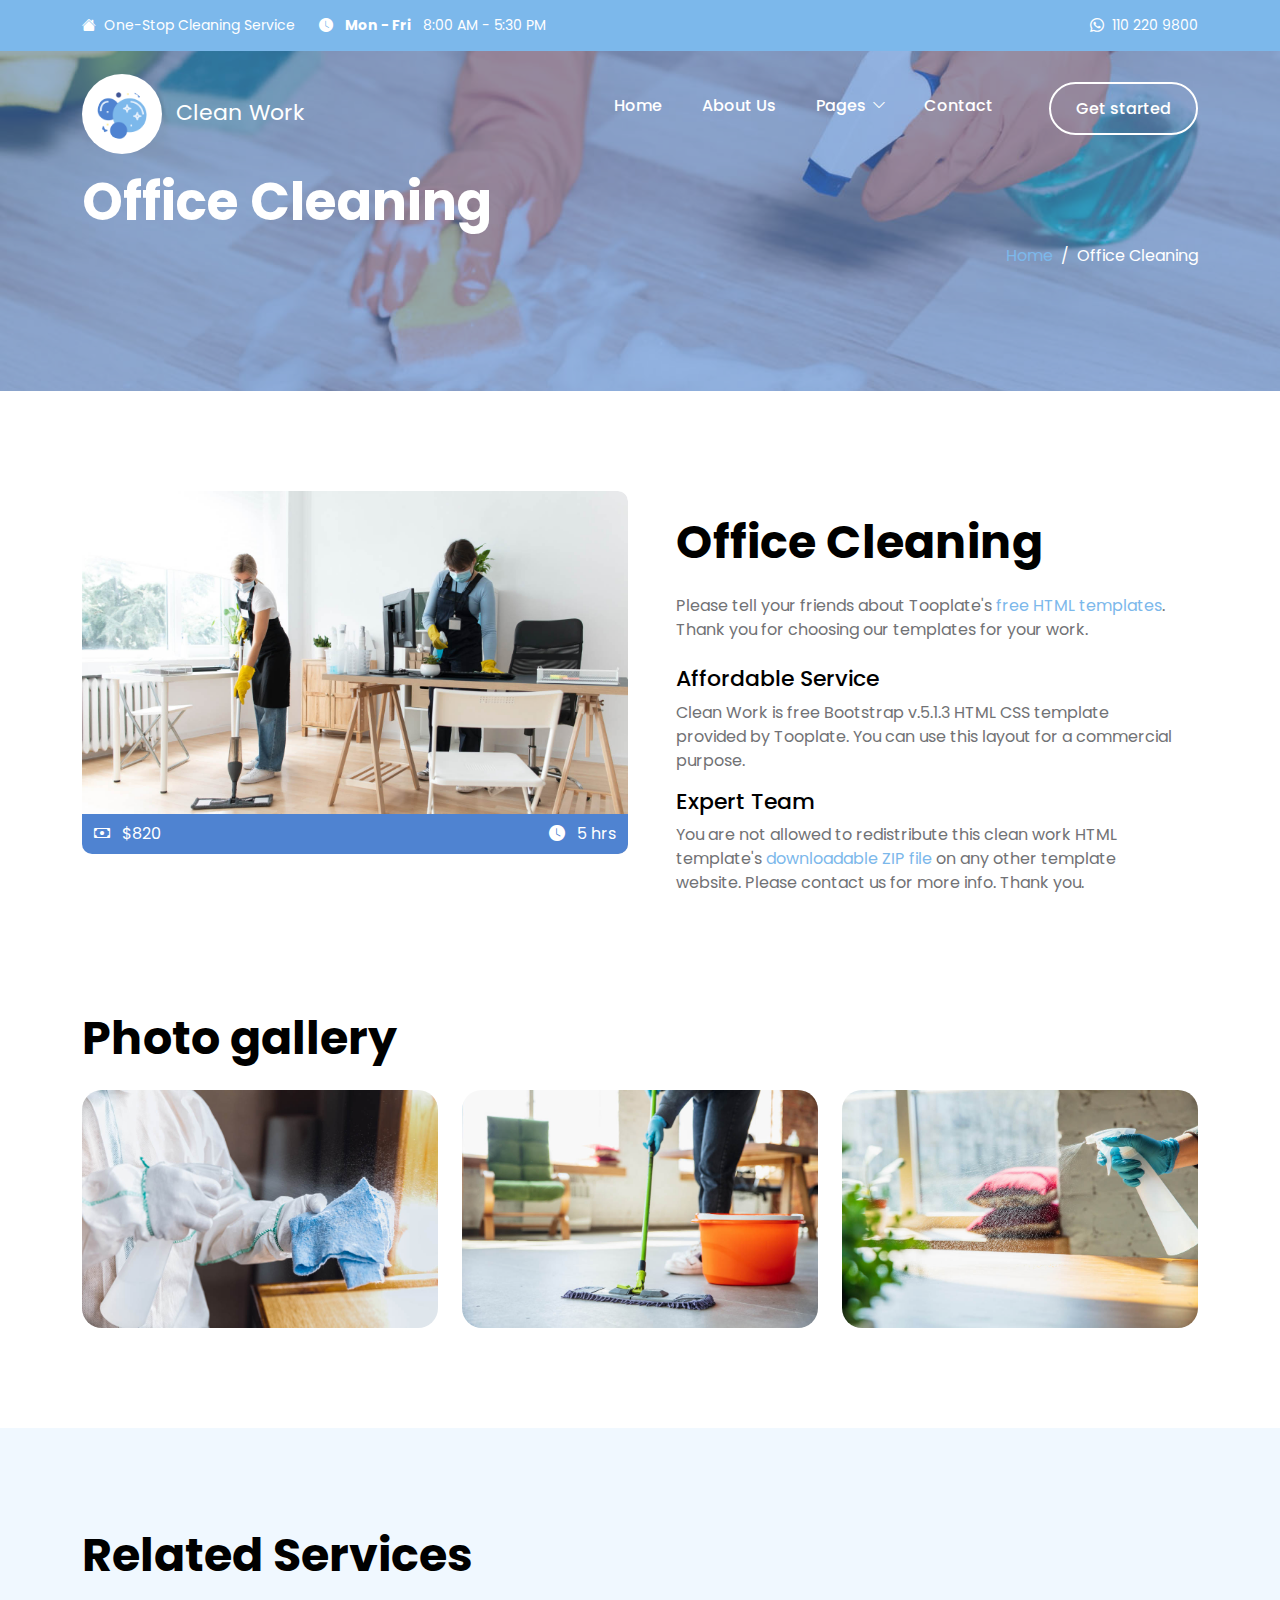
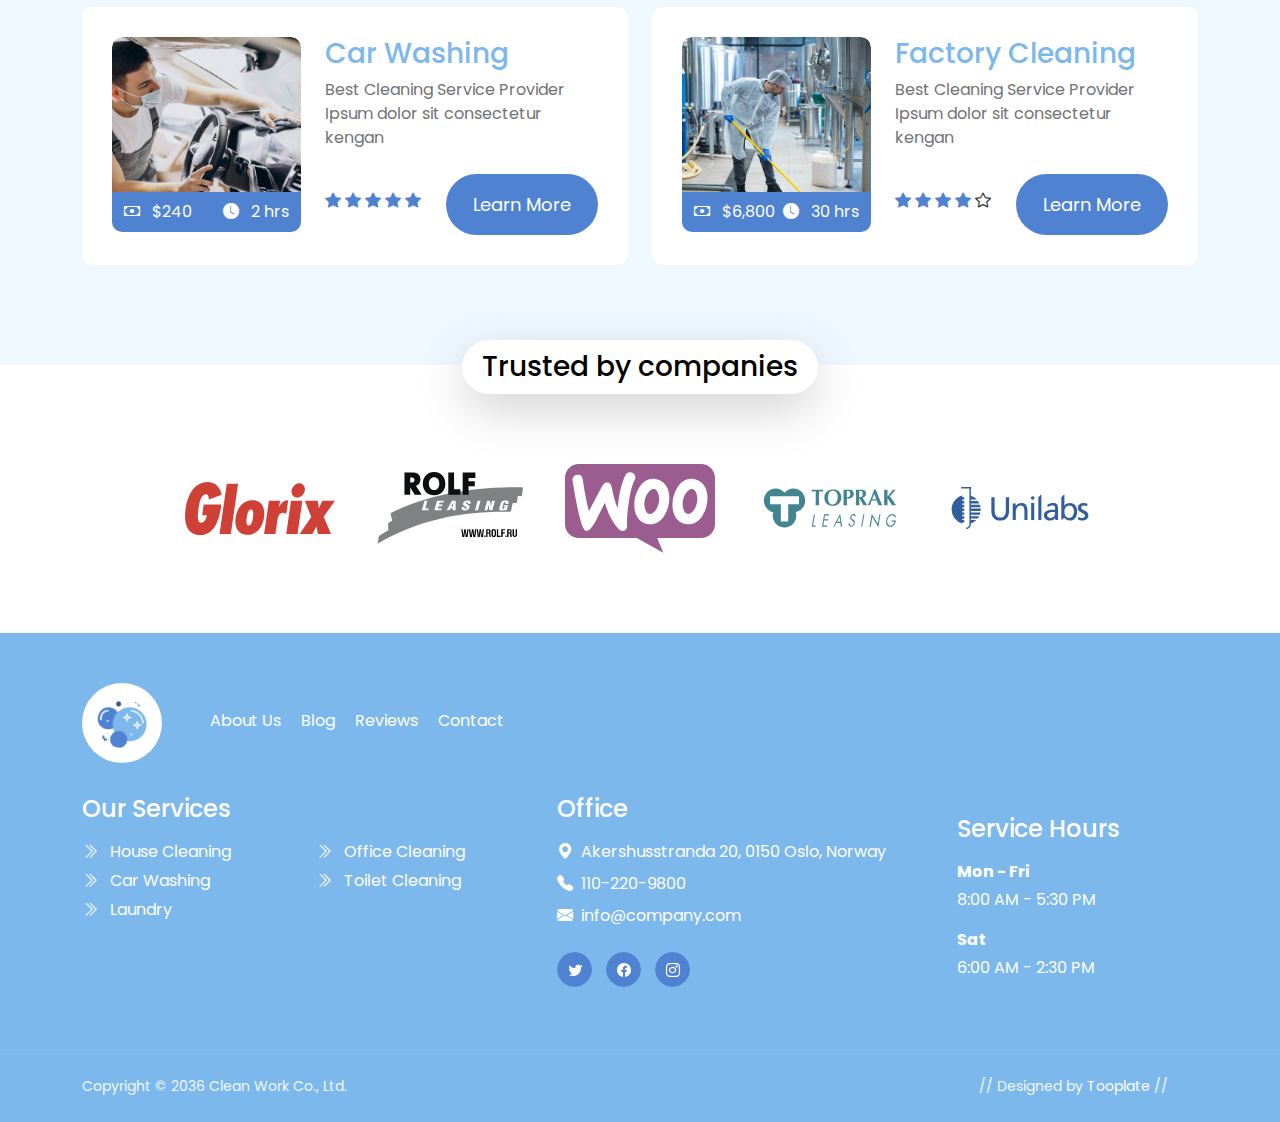
<file: services-detail.html>
<!doctype html>
<html lang="en">
    <head>
        <meta charset="utf-8">
        <meta name="viewport" content="width=device-width, initial-scale=1">

        <meta name="description" content="">
        <meta name="author" content="">

        <title>Office Cleaning | Bootstrap 5 Theme</title>

        <!-- CSS FILES -->        
        <link rel="preconnect" href="https://fonts.googleapis.com">
        
        <link rel="preconnect" href="https://fonts.gstatic.com" crossorigin>
        
        <link href="https://fonts.googleapis.com/css2?family=Poppins:ital,wght@0,400;0,500;0,700;1,400&display=swap" rel="stylesheet">

        <link href="css/bootstrap.min.css" rel="stylesheet">

        <link href="css/bootstrap-icons.css" rel="stylesheet">

        <link href="css/magnific-popup.css" rel="stylesheet">

        <link href="css/tooplate-clean-work.css" rel="stylesheet">
<!--

Tooplate 2132 Clean Work

https://www.tooplate.com/view/2132-clean-work

Free Bootstrap 5 HTML Template

-->
    </head>
    
    <body>

        <header class="site-header">
            <div class="container">
                <div class="row">
                    
                    <div class="col-lg-12 col-12 d-flex flex-wrap">
                        <p class="d-flex me-4 mb-0">
                            <i class="bi-house-fill me-2"></i>
                            One-Stop Cleaning Service
                        </p>

                        <p class="d-flex d-lg-block d-md-block d-none me-4 mb-0">
                            <i class="bi-clock-fill me-2"></i>
                            <strong class="me-2">Mon - Fri</strong> 8:00 AM - 5:30 PM
                        </p>

                        <p class="site-header-icon-wrap text-white d-flex mb-0 ms-auto">
                            <i class="site-header-icon bi-whatsapp me-2"></i>

                            <a href="tel: 110-220-9800" class="text-white">
                                110 220 9800
                            </a>
                        </p>
                    </div>

                </div>
            </div>
        </header>

        <nav class="navbar navbar-expand-lg">
            <div class="container">
                <a class="navbar-brand" href="index.html">
                    <img src="images/bubbles.png" class="logo img-fluid" alt="">

                    <span class="ms-2">Clean Work</span>
                </a>

                <button class="navbar-toggler" type="button" data-bs-toggle="collapse" data-bs-target="#navbarNav" aria-controls="navbarNav" aria-expanded="false" aria-label="Toggle navigation">
                    <span class="navbar-toggler-icon"></span>
                </button>

                <div class="collapse navbar-collapse" id="navbarNav">
                    <ul class="navbar-nav ms-auto">
                        <li class="nav-item">
                            <a class="nav-link" href="index.html">Home</a>
                        </li>

                        <li class="nav-item">
                            <a class="nav-link" href="about.html">About Us</a>
                        </li>

                        <li class="nav-item dropdown">
                            <a class="nav-link dropdown-toggle" href="#section_5" id="navbarLightDropdownMenuLink" role="button" data-bs-toggle="dropdown" aria-expanded="false">Pages</a>

                            <ul class="dropdown-menu dropdown-menu-light" aria-labelledby="navbarLightDropdownMenuLink">
                                <li><a class="dropdown-item" href="services.html">Our Services</a></li>

                                <li><a class="dropdown-item" href="coming-soon.html">Coming Soon</a></li>

                                <li><a class="dropdown-item" href="page-404.html">Page 404</a></li>
                            </ul>
                        </li>

                        <li class="nav-item">
                            <a class="nav-link" href="contact.html">Contact</a>
                        </li>

                        <li class="nav-item ms-3">
                            <a class="nav-link custom-btn custom-border-btn custom-btn-bg-white btn" href="#">Get started</a>
                        </li>
                    </ul>
                </div>
            </div>
        </nav>

        <main>

            <section class="banner-section d-flex justify-content-center align-items-end">
                <div class="section-overlay"></div>

                <div class="container">
                    <div class="row">

                        <div class="col-lg-7 col-12">
                            <h1 class="text-white mb-lg-0">Office Cleaning</h1>
                        </div>

                        <div class="col-lg-4 col-12 d-flex justify-content-lg-end align-items-center ms-auto">
                            <nav aria-label="breadcrumb">
                                <ol class="breadcrumb justify-content-center">
                                    <li class="breadcrumb-item"><a href="index.html">Home</a></li>

                                    <li class="breadcrumb-item active" aria-current="page">Office Cleaning</li>
                                </ol>
                            </nav>
                        </div>

                    </div>
                </div>
            </section>
         

            <section class="services-detail-section section-padding">
                <div class="container">
                    <div class="row">

                        <div class="col-lg-6 col-12">
                            <div class="services-image-wrap">
                                <img src="images/services/people-taking-care-office-cleaning.jpg" class="services-image img-fluid" alt="">
                                <img src="images/services/person-taking-care-office.jpg" class="services-image services-image-hover img-fluid" alt="">

                                <div class="services-icon-wrap">
                                    <div class="d-flex justify-content-between align-items-center">
                                        <p class="text-white mb-0">
                                            <i class="bi-cash me-2"></i>
                                            $820
                                        </p>

                                        <p class="text-white mb-0">
                                            <i class="bi-clock-fill me-2"></i>
                                            5 hrs
                                        </p>
                                    </div>                                                    
                                </div>
                            </div>
                        </div>

                        <div class="col-lg-6 col-12">
                            <div class="services-info px-4 pt-4">
                                <h2 class="mb-4">Office Cleaning</h2>

                                <p>Please tell your friends about Tooplate's <a href="#">free HTML templates</a>. Thank you for choosing our templates for your work.</p>

                                <h6 class="mt-4">Affordable Service</h6>

                                <p>Clean Work is free Bootstrap v.5.1.3 HTML CSS template provided by Tooplate. You can use this layout for a commercial purpose.</p>

                                <h6>Expert Team</h6>

                                <p>You are not allowed to redistribute this clean work HTML template's <a href="#">downloadable ZIP file</a> on any other template website. Please contact us for more info. Thank you.</p>
                            </div>
                        </div>

                    </div>
                </div>
            </section>


            <section class="section-padding pt-0">
                <div class="container">
                    <div class="row">

                        <div class="col-lg-12 col-12">
                            <h2 class="mb-4">Photo gallery</h2>
                        </div>

                        <div class="col-lg-4 col-md-4 col-12">
                            <a href="images/coronavirus-pandemic-disinfector-protective-suit-mask-sprays-disinfectants-house-office.jpg" class="image-popup">
                                <img src="images/coronavirus-pandemic-disinfector-protective-suit-mask-sprays-disinfectants-house-office.jpg" class="gallery-image img-fluid">
                            </a>
                        </div>

                        <div class="col-lg-4 col-md-4 col-12 my-4 my-lg-0 my-md-0">
                            <a href="images/disinfecting-home.jpg" class="image-popup">
                                <img src="images/disinfecting-home.jpg" class="gallery-image img-fluid">
                            </a>
                        </div>

                        <div class="col-lg-4 col-md-4 col-12">
                            <a href="images/essential-goods-during-epidemic-prevention-protection.jpg" class="image-popup">
                                <img src="images/essential-goods-during-epidemic-prevention-protection.jpg" class="gallery-image img-fluid">
                            </a>
                        </div>

                    </div>
                </div>
            </section>

            <section class="section-padding section-bg">
                <div class="container">
                    <div class="row">

                        <div class="col-lg-12 col-12">
                            <h2 class="mb-4">Related Services</h2>
                        </div>

                        <div class="col-lg-6 col-12">
                            <div class="services-thumb mb-lg-0">
                                <div class="row">
                                    <div class="col-lg-5 col-md-5 col-12">
                                        <div class="services-image-wrap">
                                            <a href="services-detail.html">
                                                <img src="images/services/man-polishing-car-inside-car-service.jpg" class="services-image img-fluid" alt="">
                                                <img src="images/services/man-polishing-car-inside.jpg" class="services-image services-image-hover img-fluid" alt="">

                                                <div class="services-icon-wrap">
                                                    <div class="d-flex justify-content-between align-items-center">
                                                        <p class="text-white mb-0">
                                                            <i class="bi-cash me-2"></i>
                                                            $240
                                                        </p>

                                                        <p class="text-white mb-0">
                                                            <i class="bi-clock-fill me-2"></i>
                                                            2 hrs
                                                        </p>
                                                    </div>                                                    
                                                </div>
                                            </a>
                                        </div>
                                    </div>

                                    <div class="col-lg-7 col-md-7 col-12 d-flex align-items-center">
                                        <div class="services-info mt-4 mt-lg-0 mt-md-0">
                                            <h4 class="services-title mb-1 mb-lg-2">
                                                <a class="services-title-link" href="services-detail.html">Car Washing</a>
                                            </h4>

                                            <p>Best Cleaning Service Provider Ipsum dolor sit consectetur kengan</p>

                                            <div class="d-flex flex-wrap align-items-center">
                                                <div class="reviews-icons">
                                                    <i class="bi-star-fill"></i>
                                                    <i class="bi-star-fill"></i>
                                                    <i class="bi-star-fill"></i>
                                                    <i class="bi-star-fill"></i>
                                                    <i class="bi-star-fill"></i>
                                                </div>

                                                <a href="services-detail.html" class="custom-btn btn button button--atlas mt-2 ms-auto">
                                                    <span>Learn More</span>

                                                    <div class="marquee" aria-hidden="true">
                                                        <div class="marquee__inner">
                                                            <span>Learn More</span>
                                                            <span>Learn More</span>
                                                            <span>Learn More</span>
                                                            <span>Learn More</span>
                                                        </div>
                                                    </div>
                                                </a>
                                            </div>
                                        </div>
                                    </div>
                                </div>
                            </div>
                        </div>

                        <div class="col-lg-6 col-12">
                            <div class="services-thumb mb-lg-0">
                                <div class="row">
                                    <div class="col-lg-5 col-md-5 col-12">
                                        <div class="services-image-wrap">
                                            <a href="services-detail.html">
                                                <img src="images/services/professional-industrial-cleaner-protective-uniform-cleaning-floor-food-processing-plant.jpg" class="services-image img-fluid" alt="">
                                                <img src="images/services/close-up-mop-cleaning-industrial-plant-floor.jpg" class="services-image services-image-hover img-fluid" alt="">

                                                <div class="services-icon-wrap">
                                                    <div class="d-flex justify-content-between align-items-center">
                                                        <p class="text-white mb-0">
                                                            <i class="bi-cash me-2"></i>
                                                            $6,800
                                                        </p>

                                                        <p class="text-white mb-0">
                                                            <i class="bi-clock-fill me-2"></i>
                                                            30 hrs
                                                        </p>
                                                    </div>                                                    
                                                </div>
                                            </a>
                                        </div>
                                    </div>

                                    <div class="col-lg-7 col-md-7 col-12 d-flex align-items-center">
                                        <div class="services-info mt-4 mt-lg-0 mt-md-0">
                                            <h4 class="services-title mb-1 mb-lg-2">
                                                <a class="services-title-link" href="services-detail.html">Factory Cleaning</a>
                                            </h4>

                                            <p>Best Cleaning Service Provider Ipsum dolor sit consectetur kengan</p>

                                            <div class="d-flex flex-wrap align-items-center">
                                                <div class="reviews-icons">
                                                    <i class="bi-star-fill"></i>
                                                    <i class="bi-star-fill"></i>
                                                    <i class="bi-star-fill"></i>
                                                    <i class="bi-star-fill"></i>
                                                    <i class="bi-star"></i>
                                                </div>

                                                <a href="services-detail.html" class="custom-btn btn button button--atlas mt-2 ms-auto">
                                                    <span>Learn More</span>

                                                    <div class="marquee" aria-hidden="true">
                                                        <div class="marquee__inner">
                                                            <span>Learn More</span>
                                                            <span>Learn More</span>
                                                            <span>Learn More</span>
                                                            <span>Learn More</span>
                                                        </div>
                                                    </div>
                                                </a>
                                            </div>
                                        </div>
                                    </div>
                                </div>
                            </div>
                        </div>

                    </div>
                </div>
            </section>


            <section class="partners-section">
                <div class="container">
                    <div class="row justify-content-center align-items-center">

                        <div class="col-lg-12 col-12">
                            <h4 class="partners-section-title bg-white shadow-lg">Trusted by companies</h4>
                        </div>

                        <div class="col-lg-2 col-md-4 col-6">
                            <img src="images/partners/glorix.svg" class="partners-image img-fluid">
                        </div>

                        <div class="col-lg-2 col-md-4 col-6">
                            <img src="images/partners/rolf-leasing.svg" class="partners-image img-fluid">
                        </div>

                        <div class="col-lg-2 col-md-4 col-6">
                            <img src="images/partners/woocommerce.svg" class="partners-image img-fluid">
                        </div>

                        <div class="col-lg-2 col-md-4 col-6">
                            <img src="images/partners/toprak-leasing.svg" class="partners-image img-fluid">
                        </div>

                        <div class="col-lg-2 col-md-4 col-6">
                            <img src="images/partners/unilabs.svg" class="partners-image img-fluid">
                        </div>

                    </div>
                </div>
            </section>
        </main>

        <footer class="site-footer">
            <div class="container">
                <div class="row">

                    <div class="col-lg-12 col-12 d-flex align-items-center mb-4 pb-2">
                        <div>
                            <img src="images/bubbles.png" class="logo img-fluid" alt="">
                        </div>

                        <ul class="footer-menu d-flex flex-wrap ms-5">
                            <li class="footer-menu-item"><a href="#" class="footer-menu-link">About Us</a></li>

                            <li class="footer-menu-item"><a href="#" class="footer-menu-link">Blog</a></li>

                            <li class="footer-menu-item"><a href="#" class="footer-menu-link">Reviews</a></li>

                            <li class="footer-menu-item"><a href="#" class="footer-menu-link">Contact</a></li>
                        </ul>
                    </div>

                    <div class="col-lg-5 col-12 mb-4 mb-lg-0">
                        <h5 class="site-footer-title mb-3">Our Services</h5>

                        <ul class="footer-menu">
                            <li class="footer-menu-item">
                                <a href="#" class="footer-menu-link">
                                    <i class="bi-chevron-double-right footer-menu-link-icon me-2"></i>
                                    House Cleaning
                                </a>
                            </li>

                            <li class="footer-menu-item">
                                <a href="#" class="footer-menu-link">
                                    <i class="bi-chevron-double-right footer-menu-link-icon me-2"></i>
                                    Car Washing
                                </a>
                            </li>

                            <li class="footer-menu-item">
                                <a href="#" class="footer-menu-link">
                                    <i class="bi-chevron-double-right footer-menu-link-icon me-2"></i>
                                    Laundry
                                </a>
                            </li>

                            <li class="footer-menu-item">
                                <a href="#" class="footer-menu-link">
                                    <i class="bi-chevron-double-right footer-menu-link-icon me-2"></i>
                                    Office Cleaning
                                </a>
                            </li>

                            <li class="footer-menu-item">
                                <a href="#" class="footer-menu-link">
                                    <i class="bi-chevron-double-right footer-menu-link-icon me-2"></i>
                                    Toilet Cleaning
                                </a>
                            </li>
                        </ul>
                    </div>

                    <div class="col-lg-4 col-md-6 col-12 mb-4 mb-lg-0 mb-md-0">
                        <h5 class="site-footer-title mb-3">Office</h5>

                        <p class="text-white d-flex mt-3 mb-2">
                            <i class="bi-geo-alt-fill me-2"></i>
                            Akershusstranda 20, 0150 Oslo, Norway
                        </p>

                        <p class="text-white d-flex mb-2">
                            <i class="bi-telephone-fill me-2"></i>

                            <a href="tel: 110-220-9800" class="site-footer-link">
                                110-220-9800
                            </a>
                        </p>

                        <p class="text-white d-flex">
                            <i class="bi-envelope-fill me-2"></i>

                            <a href="mailto:info@company.com" class="site-footer-link">
                                info@company.com
                            </a>
                        </p>

                        <ul class="social-icon mt-4">
                            <li class="social-icon-item">
                                <a href="#" class="social-icon-link button button--skoll">
                                    <span></span>
                                    <span class="bi-twitter"></span>
                                </a>
                            </li>

                            <li class="social-icon-item">
                                <a href="#" class="social-icon-link button button--skoll">
                                    <span></span>
                                    <span class="bi-facebook"></span>
                                </a>
                            </li>

                            <li class="social-icon-item">
                                <a href="#" class="social-icon-link button button--skoll">
                                    <span></span>
                                    <span class="bi-instagram"></span>
                                </a>
                            </li>
                        </ul>
                    </div>

                    <div class="col-lg-3 col-md-6 col-6 mt-3 mt-lg-0 mt-md-0">
                        <div class="featured-block">
                            <h5 class="text-white mb-3">Service Hours</h5>

                            <strong class="d-block text-white mb-1">Mon - Fri</strong>

                            <p class="text-white mb-3">8:00 AM - 5:30 PM</p>

                            <strong class="d-block text-white mb-1">Sat</strong>

                            <p class="text-white mb-0">6:00 AM - 2:30 PM</p>
                        </div>
                    </div>
                </div>
            </div>

            <div class="site-footer-bottom">
                <div class="container">
                    <div class="row">

                        <div class="col-lg-6 col-12">
                            <p class="copyright-text mb-0">Copyright © 2036 Clean Work Co., Ltd.</p>
                        </div>
                        
                        <div class="col-lg-6 col-12 text-end">
                            <p class="copyright-text mb-0">
                            // Designed by <a href="https://www.tooplate.com" target="_parent">Tooplate</a> //</p>
                        </div>
                        
                    </div>
                </div>
            </div>
        </footer>

        <!-- JAVASCRIPT FILES -->
        <script src="js/jquery.min.js"></script>
        <script src="js/bootstrap.min.js"></script>
        <script src="js/jquery.backstretch.min.js"></script>
        <script src="js/counter.js"></script>
        <script src="js/countdown.js"></script>
        <script src="js/init.js"></script>
        <script src="js/modernizr.js"></script>
        <script src="js/animated-headline.js"></script>
        <script src="js/jquery.magnific-popup.min.js"></script>
        <script src="js/magnific-popup-options.js"></script>
        <script src="js/custom.js"></script>

    </body>
</html>
</file>
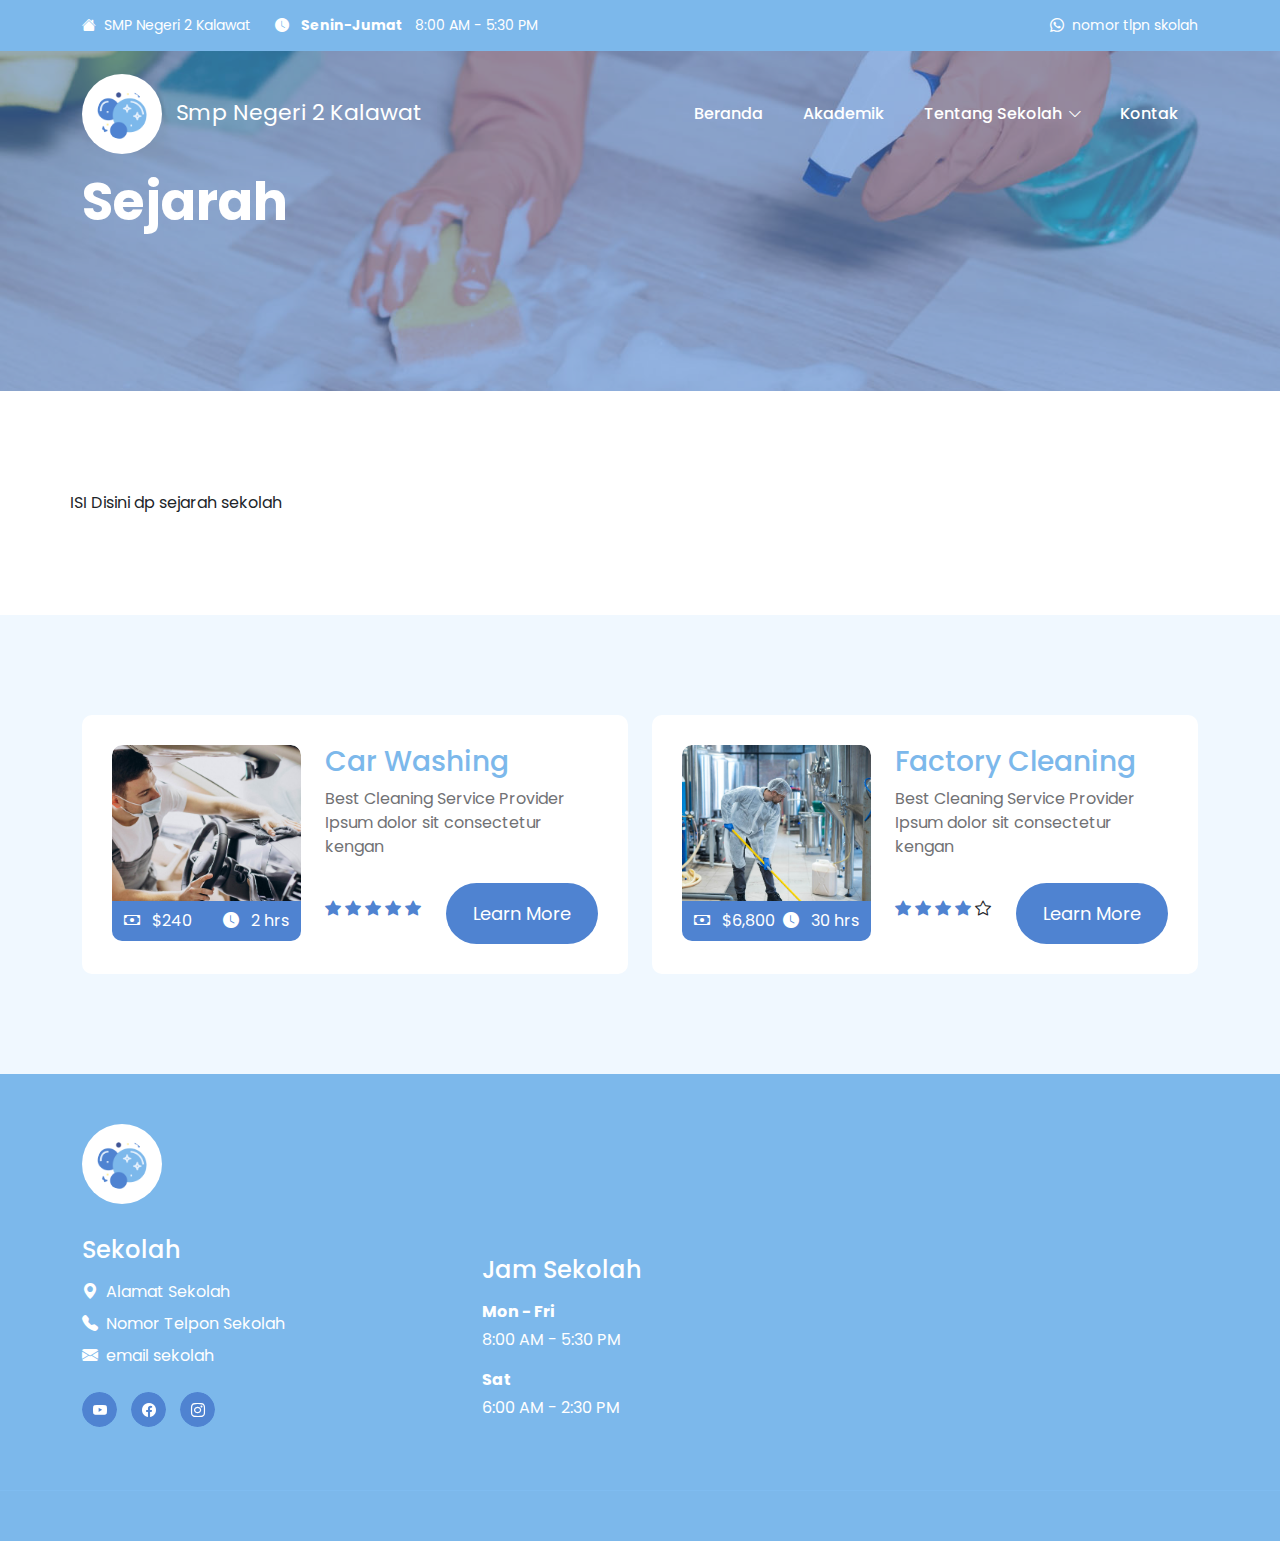
<file: services.html>
<!doctype html>
<html lang="en">
    <head>
        <meta charset="utf-8">
        <meta name="viewport" content="width=device-width, initial-scale=1">

        <meta name="description" content="">
        <meta name="author" content="">

        <title>Services | Bootstrap 5 Theme</title>

        <!-- CSS FILES -->        
        <link rel="preconnect" href="https://fonts.googleapis.com">
        
        <link rel="preconnect" href="https://fonts.gstatic.com" crossorigin>
        
        <link href="https://fonts.googleapis.com/css2?family=Poppins:ital,wght@0,400;0,500;0,700;1,400&display=swap" rel="stylesheet">

        <link href="css/bootstrap.min.css" rel="stylesheet">

        <link href="css/bootstrap-icons.css" rel="stylesheet">

        <link href="css/tooplate-clean-work.css" rel="stylesheet">
<!--

Tooplate 2132 Clean Work

https://www.tooplate.com/view/2132-clean-work

Free Bootstrap 5 HTML Template

-->
    </head>
    
    <body>

        <header class="site-header">
            <div class="container">
                <div class="row">
                    
                    <div class="col-lg-12 col-12 d-flex flex-wrap">
                        <p class="d-flex me-4 mb-0">
                            <i class="bi-house-fill me-2"></i>
                            SMP Negeri 2 Kalawat 
                        </p>

                        <p class="d-flex d-lg-block d-md-block d-none me-4 mb-0">
                            <i class="bi-clock-fill me-2"></i>
                            <strong class="me-2">Senin-Jumat</strong> 8:00 AM - 5:30 PM
                        </p>

                        <p class="site-header-icon-wrap text-white d-flex mb-0 ms-auto">
                            <i class="site-header-icon bi-whatsapp me-2"></i>

                            <a href="tel: 110-220-9800" class="text-white">
                                nomor tlpn skolah
                            </a>
                        </p>
                    </div>

                </div>
            </div>
        </header>

        <nav class="navbar navbar-expand-lg">
            <div class="container">
                <a class="navbar-brand" href="index.html">
                    <img src="images/bubbles.png" class="logo img-fluid" alt="">

                    <span class="ms-2">Smp Negeri 2 Kalawat</span>
                </a>

                <button class="navbar-toggler" type="button" data-bs-toggle="collapse" data-bs-target="#navbarNav" aria-controls="navbarNav" aria-expanded="false" aria-label="Toggle navigation">
                    <span class="navbar-toggler-icon"></span>
                </button>

                <div class="collapse navbar-collapse" id="navbarNav">
                    <ul class="navbar-nav ms-auto">
                        <li class="nav-item">
                            <a class="nav-link" href="index.html">Beranda</a>
                        </li>

                        <li class="nav-item">
                            <a class="nav-link" href="about.html">Akademik</a>
                        </li>

                        <li class="nav-item dropdown">
                            <a class="nav-link dropdown-toggle" href="#section_5" id="navbarLightDropdownMenuLink" role="button" data-bs-toggle="dropdown" aria-expanded="false">Tentang Sekolah</a>

                            <ul class="dropdown-menu dropdown-menu-light" aria-labelledby="navbarLightDropdownMenuLink">
                                <li><a class="dropdown-item active" href="services.html">Sejarah</a></li>

                                <li><a class="dropdown-item" href="coming-soon.html">Guru/Staf</a></li>

                                <li><a class="dropdown-item" href="page-404.html">Fasilitas</a></li>
                            </ul>
                        </li>

                        <li class="nav-item">
                            <a class="nav-link" href="contact.html">Kontak</a>
                        </li>

                    
                    </ul>
                </div>
            </div>
        </nav>

        <main>

            <section class="banner-section d-flex justify-content-center align-items-end">
                <div class="section-overlay"></div>

                <div class="container">
                    <div class="row">

                        <div class="col-lg-7 col-12">
                            <h1 class="text-white mb-lg-0">Sejarah </h1>
                        </div>
                    </div>
                </div>
            </section>


            <section class="services-section section-padding">           
                <div class="container">
                    <div class="row">


                        ISI Disini dp sejarah sekolah
                        

                    </div>
                </div>
            </section>
         

            <section class="services-section section-padding section-bg">                
                <div class="container">
                    <div class="row">

                        <div class="col-lg-6 col-12">
                            <div class="services-thumb mb-lg-0">
                                <div class="row">
                                    <div class="col-lg-5 col-md-5 col-12">
                                        <div class="services-image-wrap">
                                            <a href="services-detail.html">
                                                <img src="images/services/man-polishing-car-inside-car-service.jpg" class="services-image img-fluid" alt="">
                                                <img src="images/services/man-polishing-car-inside.jpg" class="services-image services-image-hover img-fluid" alt="">

                                                <div class="services-icon-wrap">
                                                    <div class="d-flex justify-content-between align-items-center">
                                                        <p class="text-white mb-0">
                                                            <i class="bi-cash me-2"></i>
                                                            $240
                                                        </p>

                                                        <p class="text-white mb-0">
                                                            <i class="bi-clock-fill me-2"></i>
                                                            2 hrs
                                                        </p>
                                                    </div>                                                    
                                                </div>
                                            </a>
                                        </div>
                                    </div>

                                    <div class="col-lg-7 col-md-7 col-12 d-flex align-items-center">
                                        <div class="services-info mt-4 mt-lg-0 mt-md-0">
                                            <h4 class="services-title mb-1 mb-lg-2">
                                                <a class="services-title-link" href="services-detail.html">Car Washing</a>
                                            </h4>

                                            <p>Best Cleaning Service Provider Ipsum dolor sit consectetur kengan</p>

                                            <div class="d-flex flex-wrap align-items-center">
                                                <div class="reviews-icons">
                                                    <i class="bi-star-fill"></i>
                                                    <i class="bi-star-fill"></i>
                                                    <i class="bi-star-fill"></i>
                                                    <i class="bi-star-fill"></i>
                                                    <i class="bi-star-fill"></i>
                                                </div>

                                                <a href="services-detail.html" class="custom-btn btn button button--atlas mt-2 ms-auto">
                                                    <span>Learn More</span>

                                                    <div class="marquee" aria-hidden="true">
                                                        <div class="marquee__inner">
                                                            <span>Learn More</span>
                                                            <span>Learn More</span>
                                                            <span>Learn More</span>
                                                            <span>Learn More</span>
                                                        </div>
                                                    </div>
                                                </a>
                                            </div>
                                        </div>
                                    </div>
                                </div>
                            </div>
                        </div>

                        <div class="col-lg-6 col-12">
                            <div class="services-thumb mb-lg-0">
                                <div class="row">
                                    <div class="col-lg-5 col-md-5 col-12">
                                        <div class="services-image-wrap">
                                            <a href="services-detail.html">
                                                <img src="images/services/professional-industrial-cleaner-protective-uniform-cleaning-floor-food-processing-plant.jpg" class="services-image img-fluid" alt="">
                                                <img src="images/services/close-up-mop-cleaning-industrial-plant-floor.jpg" class="services-image services-image-hover img-fluid" alt="">

                                                <div class="services-icon-wrap">
                                                    <div class="d-flex justify-content-between align-items-center">
                                                        <p class="text-white mb-0">
                                                            <i class="bi-cash me-2"></i>
                                                            $6,800
                                                        </p>

                                                        <p class="text-white mb-0">
                                                            <i class="bi-clock-fill me-2"></i>
                                                            30 hrs
                                                        </p>
                                                    </div>                                                    
                                                </div>
                                            </a>
                                        </div>
                                    </div>

                                    <div class="col-lg-7 col-md-7 col-12 d-flex align-items-center">
                                        <div class="services-info mt-4 mt-lg-0 mt-md-0">
                                            <h4 class="services-title mb-1 mb-lg-2">
                                                <a class="services-title-link" href="services-detail.html">Factory Cleaning</a>
                                            </h4>

                                            <p>Best Cleaning Service Provider Ipsum dolor sit consectetur kengan</p>

                                            <div class="d-flex flex-wrap align-items-center">
                                                <div class="reviews-icons">
                                                    <i class="bi-star-fill"></i>
                                                    <i class="bi-star-fill"></i>
                                                    <i class="bi-star-fill"></i>
                                                    <i class="bi-star-fill"></i>
                                                    <i class="bi-star"></i>
                                                </div>

                                                <a href="services-detail.html" class="custom-btn btn button button--atlas mt-2 ms-auto">
                                                    <span>Learn More</span>

                                                    <div class="marquee" aria-hidden="true">
                                                        <div class="marquee__inner">
                                                            <span>Learn More</span>
                                                            <span>Learn More</span>
                                                            <span>Learn More</span>
                                                            <span>Learn More</span>
                                                        </div>
                                                    </div>
                                                </a>
                                            </div>
                                        </div>
                                    </div>
                                </div>
                            </div>
                        </div>

                    </div>
                </div>
            </section>

        </main>

        <footer class="site-footer">
            <div class="container">
                <div class="row">

                    <div class="col-lg-12 col-12 d-flex align-items-center mb-4 pb-2">
                        <div>
                            <img src="images/bubbles.png" class="logo img-fluid" alt="">
                        </div>
                    </div>

                    <div class="col-lg-4 col-md-6 col-12 mb-4 mb-lg-0 mb-md-0">
                        <h5 class="site-footer-title mb-3">Sekolah</h5>

                        <p class="text-white d-flex mt-3 mb-2">
                            <i class="bi-geo-alt-fill me-2"></i>
                            Alamat Sekolah
                        </p>

                        <p class="text-white d-flex mb-2">
                            <i class="bi-telephone-fill me-2"></i>

                            <a href="tel: 110-220-9800" class="site-footer-link">
                                Nomor Telpon Sekolah
                            </a>
                        </p>

                        <p class="text-white d-flex">
                            <i class="bi-envelope-fill me-2"></i>

                            <a href="mailto:info@company.com" class="site-footer-link">
                                email sekolah
                            </a>
                        </p>

                        <ul class="social-icon mt-4">
                            <li class="social-icon-item">
                                <a href="#" class="social-icon-link button button--skoll">
                                    <span></span>
                                    <span class="bi-youtube"></span>
                                </a>
                            </li>

                            <li class="social-icon-item">
                                <a href="#" class="social-icon-link button button--skoll">
                                    <span></span>
                                    <span class="bi-facebook"></span>
                                </a>
                            </li>

                            <li class="social-icon-item">
                                <a href="#" class="social-icon-link button button--skoll">
                                    <span></span>
                                    <span class="bi-instagram"></span>
                                </a>
                            </li>
                        </ul>
                    </div>

                    <div class="col-lg-3 col-md-6 col-6 mt-3 mt-lg-0 mt-md-0">
                        <div class="featured-block">
                            <h5 class="text-white mb-3">Jam Sekolah</h5>

                            <strong class="d-block text-white mb-1">Mon - Fri</strong>

                            <p class="text-white mb-3">8:00 AM - 5:30 PM</p>

                            <strong class="d-block text-white mb-1">Sat</strong>

                            <p class="text-white mb-0">6:00 AM - 2:30 PM</p>
                        </div>
                    </div>
                </div>
            </div>

            <div class="site-footer-bottom">
                <div class="container">
                    <div class="row">

                        
                    </div>
                </div>
            </div>
        </footer>

        <!-- JAVASCRIPT FILES -->
        <script src="js/jquery.min.js"></script>
        <script src="js/bootstrap.min.js"></script>
        <script src="js/jquery.backstretch.min.js"></script>
        <script src="js/counter.js"></script>
        <script src="js/countdown.js"></script>
        <script src="js/init.js"></script>
        <script src="js/modernizr.js"></script>
        <script src="js/animated-headline.js"></script>
        <script src="js/custom.js"></script>

    </body>
</html>
</file>
<file: css/tooplate-clean-work.css>
/*

Tooplate 2132 Clean Work

https://www.tooplate.com/view/2132-clean-work

*/



/*---------------------------------------
  CUSTOM PROPERTIES ( VARIABLES )             
-----------------------------------------*/
:root {
  --white-color:                  #ffffff;
  --primary-color:                #7cb8eb;
  --secondary-color:              #4f83d1;
  --section-bg-color:             #f0f8ff;
  --custom-btn-bg-color:          #4f83d1;
  --custom-btn-bg-hover-color:    #7cb8eb;
  --dark-color:                   #000000;
  --p-color:                      #717275;
  --border-color:                 #e9eaeb;
  --link-hover-color:             #4f83d1;

  --body-font-family:             'Poppins', sans-serif;

  --h1-font-size:                 52px;
  --h2-font-size:                 46px;
  --h3-font-size:                 32px;
  --h4-font-size:                 28px;
  --h5-font-size:                 24px;
  --h6-font-size:                 22px;
  --p-font-size:                  16px;
  --btn-font-size:                18px;
  --copyright-font-size:          14px;

  --border-radius-large:          100px;
  --border-radius-medium:         20px;
  --border-radius-small:          10px;

  --font-weight-normal:           400;
  --font-weight-medium:           500;
  --font-weight-bold:             700;
}

body {
  background-color: var(--white-color);
  font-family: var(--body-font-family); 
}


/*---------------------------------------
  TYPOGRAPHY               
-----------------------------------------*/

h2,
h3,
h4,
h5,
h6 {
  color: var(--dark-color);
}

h1,
h2,
h3,
h4,
h5,
h6 {
  font-weight: var(--font-weight-medium);
}

h1 {
  font-size: var(--h1-font-size);
  font-weight: var(--font-weight-bold);
  height: 170px;
}

h2 {
  font-size: var(--h2-font-size);
  font-weight: var(--font-weight-bold);
}

h3 {
  font-size: var(--h3-font-size);
}

h4 {
  font-size: var(--h4-font-size);
}

h5 {
  font-size: var(--h5-font-size);
}

h6 {
  font-size: var(--h6-font-size);
}

p {
  color: var(--p-color);
  font-size: var(--p-font-size);
  font-weight: var(--font-weight-normal);
}

ul li {
  color: var(--p-color);
  font-size: var(--p-font-size);
  font-weight: var(--font-weight-normal);
}

a, 
button {
  touch-action: manipulation;
  transition: all 0.3s;
}

a {
  display: inline-block;
  color: var(--primary-color);
  text-decoration: none;
}

a:hover {
  color: var(--link-hover-color);
}

b,
strong {
  font-weight: var(--font-weight-bold);
}

.page-404-title {
  color: var(--secondary-color);
  font-size: 10rem;
}


/*---------------------------------------
  SECTION               
-----------------------------------------*/
.section-padding {
  padding-top: 100px;
  padding-bottom: 100px;
}

.section-bg {
  background-color: var(--section-bg-color);
}

.section-overlay {
  background-color: var(--secondary-color);
  position: absolute;
  top: 0;
  left: 0;
  pointer-events: none;
  width: 100%;
  height: 100%;
  opacity: 0.6;
}

.testimonial-section .section-overlay {
  opacity: 0.85;
}

.section-overlay + .container {
  position: relative;
}


/*---------------------------------------
  ANIMATED HEADLINE               
-----------------------------------------*/
.cd-words-wrapper {
  display: block; /* Change from inline-block to block to better control sizing */
  position: relative;
  width: 100%; /* Ensure full width to align center properly */
  text-align: center; /* Align text at the center of the block */
  height: 100%; /* Optional: Adjust height as needed */
}

.cd-words-wrapper b {
  color: #e5e50f;
  position: absolute;
  white-space: nowrap;
  left: 50%; /* Start at the center horizontally */
  top: 50%; /* Start at the center vertically */
  transform: translate(-50%, -50%); /* Center the element exactly */
  display: block; /* Ensure each b tag is treated as a block */
  height: 170;
  width: 100%; /* Full width to maintain center alignment */
  text-align: center; /* Text-align center for the content */
}

/* Animations adjusted to maintain the position */
.cd-headline.rotate-1 .cd-words-wrapper {
  -webkit-perspective: 300px;
  -moz-perspective: 300px;
  perspective: 300px;
}

.cd-headline.rotate-1 b {
  opacity: 0;
  transform: translate(-50%, -50%) rotateX(180deg); /* Maintain center alignment even in rotation */
}

.cd-headline.rotate-1 b.is-visible {
  opacity: 1;
  transform: translate(-50%, -50%) rotateX(0deg); /* Reset rotation while keeping position centered */
  animation: cd-rotate-1-in 1.2s; /* Ensure animation maintains centering */
}

.cd-headline.rotate-1 b.is-hidden {
  transform: translate(-50%, -50%) rotateX(180deg);
  animation: cd-rotate-1-out 1.2s;
}



/*---------------------------------------
  CUSTOM LINK               
-----------------------------------------*/
.link {
  cursor: pointer;
  position: relative;
  white-space: nowrap;
}

.link::before,
.link::after {
  position: absolute;
  width: 100%;
  height: 1px;
  background: currentColor;
  top: 100%;
  left: 0;
  pointer-events: none;
}

.link::before {
  content: '';
}

.link--herse::before {
  display: none;
}

.link__graphic {
  position: absolute;
  top: 0;
  left: 0;
  pointer-events: none;
  fill: none;
  stroke: var(--dark-color);
  stroke-width: 1px;
}

.link__graphic--stroke path {
  stroke-dasharray: 1;
  stroke-dashoffset: 1;
}

.link:hover .link__graphic--stroke path {
  stroke-dashoffset: 0;
}

.link__graphic--arc {
  top: 73%;
  left: -23%;
}

.link__graphic--arc path {
  transition: stroke-dashoffset 0.4s cubic-bezier(0.7, 0, 0.3, 1);
}

.link:hover .link__graphic--arc path {
  transition-timing-function: cubic-bezier(0.8, 1, 0.7, 1);
  transition-duration: 0.3s;
}

.button {
  display: inline-block;
  position: relative;
}

.button::before,
.button::after {
  position: absolute;
  top: 0;
  left: 0;
  width: 100%;
  height: 100%;
}

.button--atlas > span {
  display: inline-block;
}

.button--atlas:hover > span {
  opacity: 0;
}

.marquee {
  position: absolute;
  top: 0;
  left: 0;
  width: 100%;
  overflow: hidden;
  pointer-events: none;
}

.marquee__inner {
  width: fit-content;
  display: flex;
  position: relative;
  --offset: 1rem;
  --move-initial: calc(-25% + var(--offset));
  --move-final: calc(-50% + var(--offset));
  transform: translate3d(var(--move-initial), 0, 0);
  animation: marquee 1s linear infinite;
  animation-play-state: paused;
  opacity: 0;
}

.button--atlas:hover .marquee__inner {
  animation-play-state: running;
  opacity: 1;
  transition-duration: 0.4s;
}

.marquee span {
  text-align: center;
  white-space: nowrap;
  font-style: italic;
  padding: 15px;
}

@keyframes marquee {
  0% {
    transform: translate3d(var(--move-initial), 0, 0);
  }

  100% {
    transform: translate3d(var(--move-final), 0, 0);
  }
}

.button--pan {
  overflow: hidden;
}

.button--pan span {
  position: relative;
}

.button--pan::before {
  content: '';
  transition: transform 0.3s cubic-bezier(0.7, 0, 0.2, 1);
}

.button--pan:hover::before {
  background: transparent;
  transform: translate3d(0,-100%,0);
}


/*---------------------------------------
  CUSTOM BLOCK               
-----------------------------------------*/
.custom-block-wrap {
  position: relative;
}

.custom-block-wrap .custom-block {
  position: absolute;
  bottom: 0;
  right: 0;
}

.custom-block {
  background-color: var(--primary-color);
  border-radius: var(--border-radius-small);
  padding: 35px;
}

.custom-block .custom-icon,
.custom-block a {
  color: var(--white-color);
}


/*---------------------------------------
  CUSTOM ICON COLOR               
-----------------------------------------*/
.custom-icon {
  color: var(--secondary-color);
}

.bi-star-fill {
  color: var(--custom-btn-bg-color);
}


/*---------------------------------------
  AVATAR IMAGE - TESTIMONIAL               
-----------------------------------------*/
.avatar-image {
  border-radius: var(--border-radius-large);
  width: 60px;
  height: 60px;
  object-fit: cover;
}


/*---------------------------------------
  CUSTOM BUTTON               
-----------------------------------------*/
.custom-btn {
  background: var(--custom-btn-bg-color);
  border: 2px solid transparent;
  border-radius: var(--border-radius-large);
  color: var(--white-color);
  font-size: var(--btn-font-size);
  font-weight: var(--font-weight-normal);
  line-height: normal;
  transition: all 0.3s;
  padding: 15px 25px;
}

.navbar-expand-lg .navbar-nav .nav-link.custom-btn {
  margin-top: 8px;
  margin-right: 0;
  padding: 12px 25px;
}

.custom-btn:hover {
  background: var(--custom-btn-bg-hover-color);
  color: var(--white-color);
}

.custom-border-btn {
  background: transparent;
  border: 2px solid var(--custom-btn-bg-color);
  color: var(--custom-btn-bg-color);
}

.navbar-expand-lg .navbar-nav .nav-link.custom-btn:hover,
.custom-border-btn:hover {
  background: var(--custom-btn-bg-hover-color);
  border-color: transparent;
  color: var(--white-color);
}

.custom-btn-bg-white {
  border-color: var(--white-color);
  color: var(--white-color);
}


/*---------------------------------------
  NAVIGATION              
-----------------------------------------*/
.navbar {
  background: transparent;
  position: absolute;
  top: 49px;
  right: 0;
  left: 0;
  z-index: 9;
  padding-top: 20px;
  padding-bottom: 20px;
}

.navbar-brand,
.navbar-brand:hover {
  color: var(--white-color);
  font-size: var(--h6-font-size);
  font-weight: var(--font-weight-light);
}

.logo {
  background-color: var(--white-color);
  border-radius: var(--border-radius-large);
  width: 80px;
  height: 80px;
  padding: 15px;
}

.navbar-expand-lg .navbar-nav .nav-link {
  margin: 20px;
  padding: 0;
}

.navbar-nav .nav-link {
  display: inline-block;
  color: var(--white-color);
  font-size: var(--p-font-size);
  font-weight: var(--font-weight-medium);
  position: relative;
  padding-top: 15px;
  padding-bottom: 15px;
}

.navbar-nav .nav-link.active, 
.navbar-nav .nav-link:hover {
  background: transparent;
  color: var(--primary-color);
}

.dropdown-menu {
  background: var(--white-color);
  box-shadow: 0 1rem 3rem rgba(0,0,0,.175);
  border: 0;
  display: inherit;
  opacity: 0;
  min-width: 9rem;
  margin-top: 20px;
  padding: 13px 0 10px 0;
  transition: all 0.3s;
  pointer-events: none;
}

.dropdown-menu::before {
  content: "";
  width: 0;
  height: 0;
  border-left: 20px solid transparent;
  border-right: 20px solid transparent;
  border-bottom: 15px solid var(--white-color);
  position: absolute;
  top: -10px;
  left: 10px;
}

.dropdown-item {
  display: inline-block;
  color: var(--p-bg-color);
  font-size: var(--menu-font-size);
  font-weight: var(--font-weight-medium);
  position: relative;
  padding-top: 0;
  padding-bottom: 7px;
}

.dropdown-item.active, 
.dropdown-item:active,
.dropdown-item:focus, 
.dropdown-item:hover {
  background: transparent;
  color: var(--primary-color);
}

.dropdown-toggle::after {
  content: "\f282";
  display: inline-block;
  font-family: bootstrap-icons !important;
  font-size: var(--copyright-font-size);
  font-style: normal;
  font-weight: normal !important;
  font-variant: normal;
  text-transform: none;
  line-height: 1;
  vertical-align: -.125em;
  -webkit-font-smoothing: antialiased;
  -moz-osx-font-smoothing: grayscale;
  position: relative;
  left: 2px;
  border: 0;
}

@media screen and (min-width: 992px) {
  .dropdown:hover .dropdown-menu {
    opacity: 1;
    margin-top: 0;
    pointer-events: auto;
  }
}

.navbar-toggler {
  border: 0;
  padding: 0;
  cursor: pointer;
  margin: 0;
  width: 30px;
  height: 35px;
  outline: none;
}

.navbar-toggler:focus {
  outline: none;
  box-shadow: none;
}

.navbar-toggler[aria-expanded="true"] .navbar-toggler-icon {
  background: transparent;
}

.navbar-toggler[aria-expanded="true"] .navbar-toggler-icon:before,
.navbar-toggler[aria-expanded="true"] .navbar-toggler-icon:after {
  transition: top 300ms 50ms ease, -webkit-transform 300ms 350ms ease;
  transition: top 300ms 50ms ease, transform 300ms 350ms ease;
  transition: top 300ms 50ms ease, transform 300ms 350ms ease, -webkit-transform 300ms 350ms ease;
  top: 0;
}

.navbar-toggler[aria-expanded="true"] .navbar-toggler-icon:before {
  transform: rotate(45deg);
}

.navbar-toggler[aria-expanded="true"] .navbar-toggler-icon:after {
  transform: rotate(-45deg);
}

.navbar-toggler .navbar-toggler-icon {
  background: var(--dark-color);
  transition: background 10ms 300ms ease;
  display: block;
  width: 30px;
  height: 2px;
  position: relative;
}

.navbar-toggler .navbar-toggler-icon:before,
.navbar-toggler .navbar-toggler-icon:after {
  transition: top 300ms 350ms ease, -webkit-transform 300ms 50ms ease;
  transition: top 300ms 350ms ease, transform 300ms 50ms ease;
  transition: top 300ms 350ms ease, transform 300ms 50ms ease, -webkit-transform 300ms 50ms ease;
  position: absolute;
  right: 0;
  left: 0;
  background: var(--dark-color);
  width: 30px;
  height: 2px;
  content: '';
}

.navbar-toggler .navbar-toggler-icon::before {
  top: -8px;
}

.navbar-toggler .navbar-toggler-icon::after {
  top: 8px;
}


/*---------------------------------------
  SITE HEADER              
-----------------------------------------*/
.site-header {
  background: var(--primary-color);
  position: relative;
  z-index: 22;
  padding-top: 15px;
  padding-bottom: 15px;
}

.site-header p,
.site-header p a,
.site-header .social-icon-link {
  color: var(--white-color);
  font-size: var(--copyright-font-size);
}

.site-header .social-icon {
  text-align: right;
}

.site-header .social-icon-link {
  background: transparent;
  width: inherit;
  height: inherit;
  line-height: inherit;
  margin-right: 15px;
}

.site-header-icon {
  display: inline-block;
}


/*---------------------------------------
  HERO        
-----------------------------------------*/
.hero-section {
  position: relative;
  overflow: hidden;
  padding-top: 100px;
  padding-bottom: 100px;
  min-height: 680px;
}

.hero-section .container {
  position: relative;
  z-index: 2;
}

.hero-section svg {
  position: absolute;
  bottom: -50px;
  right: 0;
  left: 0;
  pointer-events: none;
}

@media screen and (min-width: 991px) {
  .hero-section-full-height {
    height: 85vh;
  }
}


/*---------------------------------------
  INTRO        
-----------------------------------------*/
.intro-section {
  padding-top: 50px;
}


/*---------------------------------------
  BANNER        
-----------------------------------------*/
.banner-section {
  background-image: url('../images/high-angle-woman-cleaning-floors.jpg');
  background-repeat: no-repeat;
  background-position: center;
  background-size: cover;
  position: relative;
  overflow: hidden;
  min-height: 340px;
  padding-top: 100px;
  padding-bottom: 50px;
}

.banner-section .breadcrumb {
  margin-bottom: 0;
}

.breadcrumb-item+.breadcrumb-item::before,
.breadcrumb-item.active {
  color: var(--white-color);
}


/*---------------------------------------
  COUNTDOWN              
-----------------------------------------*/
.countdown-section {
  position: relative;
}

.countdown-section-title {
  position: absolute;
  top: 0;
  right: 0;
  bottom: 0;
}

.countdown {
  text-align: center;
  padding-left: 0;
}

.countdown-item {
  list-style: none;
  flex: 0 0 13%;
  margin: 15px;
}

.countdown-text {
  background: var(--section-bg-color);
  border-radius: 6px;
  color: var(--secondary-color);
  font-size: var(--p-font-size);
  position: relative;
  padding: 4px 8px;
}

.countdown-text::before {
  content: "";
  display: block;
  margin: auto;
  width: 0;
  height: 0;
  border-bottom: 5px solid var(--section-bg-color);
  border-right: 5px solid transparent;
  border-left: 5px solid transparent;
  position: absolute;
  top: -5px;
  right: 0;
  left: 0;
}


/*---------------------------------------
  FEATURED              
-----------------------------------------*/
.featured-image {
  border-radius: var(--border-radius-medium);
}

.featured-block {
  padding: 20px;
}


/*---------------------------------------
  ABOUT              
-----------------------------------------*/
.about-image,
.gallery-image {
  border-radius: var(--border-radius-medium);
  transition: transform 0.3s ease;
}

.team-info {
  background: var(--white-color);
  border-radius: var(--border-radius-medium);
  position: relative;
  padding: 30px;
}

.team-info p {
  margin-bottom: 0;
}

.team-info::before {
  content: "";
  display: block;
  margin: auto;
  width: 0;
  height: 0;
  border-right: 20px solid var(--white-color);
  border-top: 20px solid transparent;
  border-bottom: 20px solid transparent;
  position: absolute;
  left: -20px;
  top: 0;
  bottom: 0;
}

.gallery-image {
  transition: all 0.3s;
}

.gallery-image:hover {
  transform: scale(2.1);
}


/*---------------------------------------
  SERVICES              
-----------------------------------------*/
.services-thumb {
  background-color: var(--white-color);
  border-radius: var(--border-radius-small);
  position: relative;
  overflow: hidden;
  margin-bottom: 24px;
  padding: 30px;
}

.services-thumb.section-bg {
  background: var(--section-bg-color);
}

.services-detail-section .services-image {
  aspect-ratio: 0;
}

.services-image-wrap {
  border-radius: var(--border-radius-small);
  position: relative;
  overflow: hidden;
}

.services-image-wrap:hover .services-image-hover {
  opacity: 1;
}

.services-title-link {
  display: block;
}

.services-image,
.team-image {
  border-radius: var(--border-radius-small);
  display: block;
  aspect-ratio: 1;
  object-fit: cover;
  transition: all 0.5s;
}

.services-image-hover {
  position: absolute;
  top: 0;
  right: 0;
  bottom: 0;
  left: 0;
  opacity: 0;
}

.services-icon-wrap {
  background: var(--secondary-color);
  color: var(--white-color);
  font-size: var(--h3-font-size);
  position: absolute;
  bottom: 0;
  right: 0;
  left: 0;
  transition: opacity 0.5s;
  padding: 8px 12px;
}

.services-icon-wrap .button--skoll {
  width: 100%;
  height: 100%;
}


/*---------------------------------------
  TESTIMONIAL              
-----------------------------------------*/
.testimonial-section {
  background-image: url('../images/coffe-shop-with-wooden-walls-unfocused.jpg');
  background-repeat: no-repeat;
  background-position: center;
  background-size: cover;
  position: relative;
}

.testimonial-section .featured-block {
  background-color: var(--primary-color);
  border-radius: var(--border-radius-medium);
  margin-bottom: 24px;
  padding: 30px;
}

.testimonial-section .featured-block h4,
.testimonial-section .featured-block p {
  color: var(--white-color);
}



/*---------------------------------------
  PARTNERS              
-----------------------------------------*/
.partners-section {
  text-align: center;
  padding-top: 25px;
  padding-bottom: 50px;
}

.partners-section-title {
  border-radius: var(--border-radius-large);
  display: inline-block;
  position: relative;
  bottom: 50px;
  margin-bottom: -50px;
  padding: 10px 20px;
}

.partners-image {
  display: block;
  width: 150px;
  margin: auto;
  transition: all 0.3s;
}

.partners-image:hover {
  transform: scale(1.05);
}


/*---------------------------------------
  COUNTER NUMBERS              
-----------------------------------------*/
.counter-thumb {
  margin: 20px;
  margin-top: 0;
}

.counter-number {
  color: var(--secondary-color);
  display: block;
}

.counter-number,
.counter-number-text {
  color: var(--secondary-color);
  font-size: var(--h1-font-size);
  font-weight: var(--font-weight-bold);
  line-height: normal;
}


/*---------------------------------------
  CONTACT               
-----------------------------------------*/
.contact-section {
  background: var(--white-color);
}

.contact-form {
  background: var(--section-bg-color);
  border-radius: var(--border-radius-small);
  padding: 40px;
}

.contact-info {
  background: var(--white-color);
  border-radius: var(--border-radius-medium);
  display: inline-block;
  margin-top: 20px;
  padding: 40px;
}

.team-info a,
.contact-info h5,
.contact-info h5 a {
  color: var(--p-color);
}

.team-info a:hover,
.contact-info h5 a:hover {
  color: var(--link-hover-color);
}


/*---------------------------------------
  CUSTOM FORM               
-----------------------------------------*/
.custom-form .form-control,
.input-group-file {
  color: var(--p-color);
  margin-bottom: 24px;
  padding-top: 13px;
  padding-bottom: 13px;
  outline: none;
}

.custom-form .form-control:hover,
.custom-form .form-control:focus {
  border-color: var(--secondary-color);
}

.custom-form label {
  margin-bottom: 10px;
}

.custom-form .form-check-group {
  margin-bottom: 20px;
}

.donate-form .form-check-group-donation-frequency {
  padding-right: 0;
}

.form-check-group-donation-frequency + .form-check-group-donation-frequency {
  padding-right: 12px;
  padding-left: 0;
}

.form-check-group-donation-frequency .form-check-label {
  font-weight: var(--font-weight-medium);
}

#DonationFrequencyOne {
  border-top-right-radius: 0;
  border-bottom-right-radius: 0;
}

#DonationFrequencyMonthly {
  border-top-left-radius: 0;
  border-bottom-left-radius: 0;
}

.custom-form .form-check-radio {
  position: relative;
  height: 100%;
  padding-left: 0;
}

.custom-form .input-group-text {
  background: var(--secondary-color);
  border: 0;
  color: var(--white-color);
}

.custom-form .form-check-radio .form-check-label {
  position: absolute;
  top: 50%;
  left: 50%;
  transform: translate(-50%, -50%);
  text-align: center;
}

.form-check-radio .form-check-input[type=radio] {
  background-color: var(--section-bg-color);
  border-radius: .25rem;
  border: 0;
  box-shadow: none;
  outline: none;
  width: 100%;
  margin-top: 0;
  margin-left: 0;
  padding: 25px 50px;
  transition: all 0.3s;
}

.form-check-radio .form-check-input:checked[type=radio] {
  background-image: none;
}

.form-check-radio .form-check-input:checked[type=radio] + .form-check-label,
.form-check-radio .form-check-input:hover + .form-check-label,
.form-check-radio .form-check-input:checked + .form-check-label {
  color: var(--white-color);
}

.form-check-radio .form-check-input:hover,
.form-check-radio .form-check-input:checked {
  background-color: var(--secondary-color);
  border-color: var(--white-color);
}

.input-group-file {
  border-radius: .25rem;
  padding: 13px .75rem;
}

.input-group-file input[type=file] {
  width: 0.1px;
  height: 0.1px;
  opacity: 0;
  overflow: hidden;
  position: absolute;
  z-index: -1;
  padding: 0;
}

.input-group-file .input-group-text {
  background: transparent;
  color: inherit;
  margin-bottom: 0;
  padding: 0;
}

.custom-form button[type="submit"] {
  background: var(--custom-btn-bg-color);
  border: none;
  border-radius: var(--border-radius-large);
  color: var(--white-color);
  font-size: var(--p-font-size);
  font-weight: var(--font-weight-medium);
  transition: all 0.3s;
  margin-bottom: 0;
}

.custom-form button[type="submit"]:hover,
.custom-form button[type="submit"]:focus {
  background: var(--custom-btn-bg-hover-color);
  border-color: transparent;
}

.consulting-form {
  background: var(--white-color);
  border-radius: var(--border-radius-medium);
  position: relative;
  overflow: hidden;
  padding: 45px;
}

.consulting-form-header .form-icon {
  font-size: var(--h2-font-size);
  color: var(--white-color);
}


/*---------------------------------------
  SITE FOOTER              
-----------------------------------------*/
.site-footer {
  background-color: var(--primary-color);
  padding-top: 50px;
}

.site-footer-bottom {
  border-top: 1px solid #7fbcf0;
  position: relative;
  z-index: 2;
  margin-top: 50px;
  padding-top: 25px;
  padding-bottom: 25px;
}

.site-footer .logo {
  background-color: var(--white-color);
  border-radius: var(--border-radius-large);
  width: 80px;
  height: 80px;
  object-fit: cover;
  padding: 15px;
}

.site-footer-title,
.site-footer-link {
  color: var(--white-color);
}

.copyright-text {
  color: var(--section-bg-color);
  font-size: var(--copyright-font-size);
  margin-right: 30px;
}

.site-footer .custom-btn {
  font-size: var(--copyright-font-size);
}

.site-footer .custom-btn:hover {
  background: var(--primary-color);
}

.site-footer-bottom a {
	color: var(--white-color);
}

.site-footer-bottom a:hover {
	color: var(--link-hover-color);
}


/*---------------------------------------
  FOOTER MENU               
-----------------------------------------*/
.footer-menu {
  column-count: 2;
  margin: 0;
  padding: 0;
}

.footer-menu-item {
  list-style: none;
  display: block;
}

.footer-menu-link {
  font-size: var(--p-font-size);
  color: var(--white-color);
  display: inline-block;
  vertical-align: middle;
  margin-right: 20px;
  margin-bottom: 5px;
}


/*---------------------------------------
  SOCIAL ICON               
-----------------------------------------*/
.social-icon {
  margin: 0;
  padding: 0;
}

.social-icon-item {
  list-style: none;
  display: inline-block;
  vertical-align: top;
}

.social-icon-link {
  background: #7fbcf0;
  border-radius: var(--border-radius-large);
  color: var(--white-color);
  font-size: var(--copyright-font-size);
  display: block;
  margin-right: 10px;
  text-align: center;
  width: 35px;
  height: 35px;
  line-height: 36px;
}

.social-icon-link:hover {
  background: var(--primary-color);
  color: var(--white-color);
}

.button--skoll {
  overflow: hidden;
  border-radius: 50%;
  color: var(--white-color);
  width: 35px;
  height: 35px;
}

.button--skoll span {
  display: block;
  position: relative;
}

.button--skoll > span {
  overflow: hidden;
}

.button--skoll:hover > span > span {
  animation: MoveUpInitial 0.2s forwards, MoveUpEnd 0.2s forwards 0.2s;
}

.button--skoll::before {
  content: '';
  background: var(--custom-btn-bg-color);
  width: 100%;
  height: 0;
  padding-bottom: 100%;
  border-radius: 50%;
  transform: translate3d(0,0,0);
  transition: transform 0.3s;
  transition-timing-function: cubic-bezier(0.7, 0, 0.2, 1);
}

.button--skoll:hover::before {
  transform: translate3d(0,100%,0);
}


/*---------------------------------------
  RESPONSIVE STYLES               
-----------------------------------------*/
@media screen and (min-width: 1600px) {
  .intro-section {
    padding-top: 0;
  }
}

@media screen and (max-width: 991px) {
  h1 {
    font-size: 42px;
  }

  h2 {
    font-size: 36px;
  }

  h3 {
    font-size: 32px;
  }

  h4 {
    font-size: 28px;
  }

  h5 {
    font-size: 20px;
  }

  h6 {
    font-size: 18px;
  }

  .section-padding {
    padding-top: 50px;
    padding-bottom: 50px;
  }

  .team-section {
    padding-bottom: 80px;
  }

  .navbar {
    background-color: var(--white-color);
    padding-top: 5px;
    padding-bottom: 5px;
  }

  .navbar-brand,
  .navbar-brand:hover {
    color: var(--primary-color);
  }

  .navbar-nav .nav-link {
    color: var(--p-color);
  }

  .navbar-expand-lg .navbar-nav {
    padding-bottom: 30px;
  }

  .navbar-expand-lg .navbar-nav .nav-link {
    margin: 8px 20px;
  }

  .navbar-expand-lg .navbar-nav .nav-link.custom-btn {
    background-color: var(--custom-btn-bg-color);
    color: var(--white-color);
    margin-left: 0;
  }

  .navbar-nav .dropdown-menu {
    position: relative;
    left: 20px;
    opacity: 1;
    pointer-events: auto;
    max-width: 100px;
    margin-top: 10px;
    margin-bottom: 15px;
  }

  .custom-block-wrap .custom-block {
    right: 12px;
  }

  .site-footer {
    padding-top: 50px;
  }

  .copyright-text-wrap {
    justify-content: center;
  }

  .site-footer-bottom {
    text-align: center;
    margin-top: 50px;
  }

  .site-footer-bottom .footer-menu {
    margin-top: 10px;
    margin-bottom: 10px;
  }
}

@media screen and (max-width: 767px) {

  .custom-btn {
    font-size: 14px;
    padding: 10px 20px;
  }

  .hero-section svg {
    bottom: 0;
  }

  .team-info::before {
    border-top: 0;
    border-bottom: 20px solid var(--white-color);
    border-left: 20px solid transparent;
    border-right: 20px solid transparent;
    top: -20px;
    bottom: auto;
    right: 0;
    left: 0;
  }
}

@media screen and (max-width: 480px) {
  h1 {
    font-size: 40px;
  }

  h2 {
    font-size: 28px;
  }

  h3 {
    font-size: 26px;
  }

  h4 {
    font-size: 22px;
  }

  h5 {
    font-size: 20px;
  }
}
</file>
